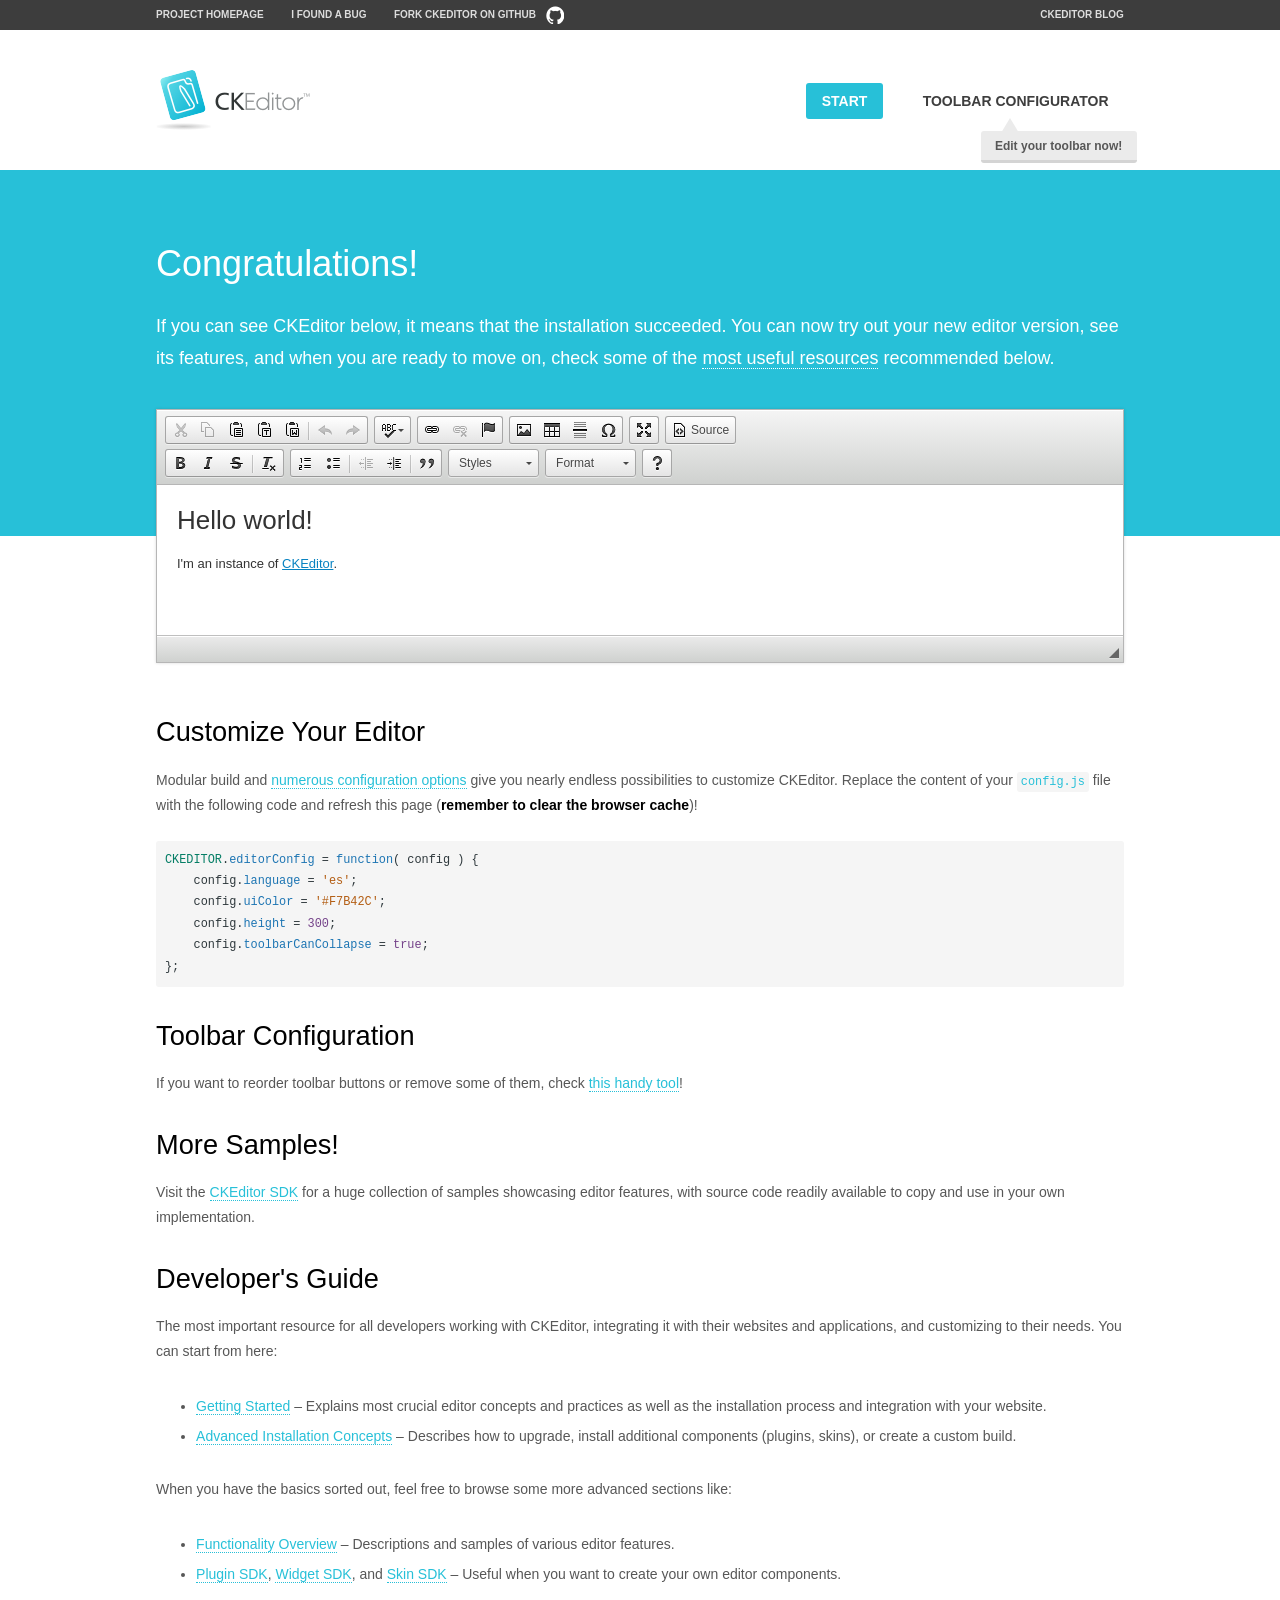
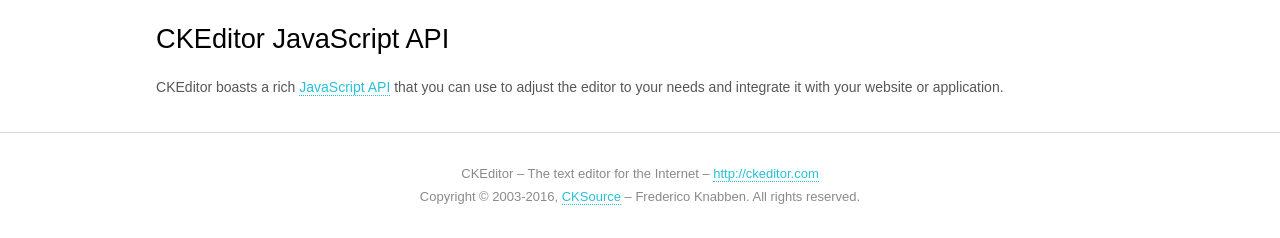
<file: BlogDemo/static/ckeditor/samples/index.html>
<!DOCTYPE html>
<!--
Copyright (c) 2003-2016, CKSource - Frederico Knabben. All rights reserved.
For licensing, see LICENSE.md or http://ckeditor.com/license
-->
<html>
<head>
	<meta charset="utf-8">
	<title>CKEditor Sample</title>
	<script src="../ckeditor.js"></script>
	<script src="js/sample.js"></script>
	<link rel="stylesheet" href="css/samples.css">
	<link rel="stylesheet" href="toolbarconfigurator/lib/codemirror/neo.css">
</head>
<body id="main">

<nav class="navigation-a">
	<div class="grid-container">
		<ul class="navigation-a-left grid-width-70">
			<li><a href="http://ckeditor.com">Project Homepage</a></li>
			<li><a href="http://dev.ckeditor.com/">I found a bug</a></li>
			<li><a href="http://github.com/ckeditor/ckeditor-dev" class="icon-pos-right icon-navigation-a-github">Fork CKEditor on GitHub</a></li>
		</ul>
		<ul class="navigation-a-right grid-width-30">
			<li><a href="http://ckeditor.com/blog-list">CKEditor Blog</a></li>
		</ul>
	</div>
</nav>

<header class="header-a">
	<div class="grid-container">
		<h1 class="header-a-logo grid-width-30">
			<a href="index.html"><img src="img/logo.png" alt="CKEditor Sample"></a>
		</h1>

		<nav class="navigation-b grid-width-70">
			<ul>
				<li><a href="index.html" class="button-a button-a-background">Start</a></li>
				<li><a href="toolbarconfigurator/index.html" class="button-a">Toolbar configurator <span class="balloon-a balloon-a-nw">Edit your toolbar now!</span></a></li>
			</ul>
		</nav>
	</div>
</header>

<main>
	<div class="adjoined-top">
		<div class="grid-container">
			<div class="content grid-width-100">
				<h1>Congratulations!</h1>
				<p>
					If you can see CKEditor below, it means that the installation succeeded.
					You can now try out your new editor version, see its features, and when you are ready to move on, check some of the <a href="#sample-customize">most useful resources</a> recommended below.
				</p>
			</div>
		</div>
	</div>
	<div class="adjoined-bottom">
		<div class="grid-container">
			<div class="grid-width-100">
				<div id="editor">
					<h1>Hello world!</h1>
					<p>I'm an instance of <a href="http://ckeditor.com">CKEditor</a>.</p>
				</div>
			</div>
		</div>
	</div>

	<div class="grid-container">
		<div class="content grid-width-100">
			<section id="sample-customize">
				<h2>Customize Your Editor</h2>
				<p>Modular build and <a href="http://docs.ckeditor.com/#!/guide/dev_configuration">numerous configuration options</a> give you nearly endless possibilities to customize CKEditor. Replace the content of your <code><a href="../config.js">config.js</a></code> file with the following code and refresh this page (<strong>remember to clear the browser cache</strong>)!</p>
		<pre class="cm-s-neo CodeMirror"><code><span style="padding-right: 0.1px;"><span class="cm-variable">CKEDITOR</span>.<span class="cm-property">editorConfig</span> <span class="cm-operator">=</span> <span class="cm-keyword">function</span>( <span class="cm-def">config</span> ) {</span>
<span style="padding-right: 0.1px;"><span class="cm-tab">	</span><span class="cm-variable-2">config</span>.<span class="cm-property">language</span> <span class="cm-operator">=</span> <span class="cm-string">'es'</span>;</span>
<span style="padding-right: 0.1px;"><span class="cm-tab">	</span><span class="cm-variable-2">config</span>.<span class="cm-property">uiColor</span> <span class="cm-operator">=</span> <span class="cm-string">'#F7B42C'</span>;</span>
<span style="padding-right: 0.1px;"><span class="cm-tab">	</span><span class="cm-variable-2">config</span>.<span class="cm-property">height</span> <span class="cm-operator">=</span> <span class="cm-number">300</span>;</span>
<span style="padding-right: 0.1px;"><span class="cm-tab">	</span><span class="cm-variable-2">config</span>.<span class="cm-property">toolbarCanCollapse</span> <span class="cm-operator">=</span> <span class="cm-atom">true</span>;</span>
<span style="padding-right: 0.1px;">};</span></code></pre>
			</section>

			<section>
				<h2>Toolbar Configuration</h2>
				<p>If you want to reorder toolbar buttons or remove some of them, check <a href="toolbarconfigurator/index.html">this handy tool</a>!</p>
			</section>

			<section>
				<h2>More Samples!</h2>
				<p>Visit the <a href="http://sdk.ckeditor.com">CKEditor SDK</a> for a huge collection of samples showcasing editor features, with source code readily available to copy and use in your own implementation.</p>
			</section>

			<section>
				<h2>Developer's Guide</h2>
				<p>The most important resource for all developers working with CKEditor, integrating it with their websites and applications, and customizing to their needs. You can start from here:</p>
				<ul>
					<li><a href="http://docs.ckeditor.com/#!/guide/dev_installation">Getting Started</a> &ndash; Explains most crucial editor concepts and practices as well as the installation process and integration with your website.</li>
					<li><a href="http://docs.ckeditor.com/#!/guide/dev_advanced_installation">Advanced Installation Concepts</a> &ndash; Describes how to upgrade, install additional components (plugins, skins), or create a custom build.</li>
				</ul>
					<p>When you have the basics sorted out, feel free to browse some more advanced sections like:</p>
				<ul>
					<li><a href="http://docs.ckeditor.com/#!/guide/dev_features">Functionality Overview</a> &ndash; Descriptions and samples of various editor features.</li>
					<li><a href="http://docs.ckeditor.com/#!/guide/plugin_sdk_intro">Plugin SDK</a>, <a href="http://docs.ckeditor.com/#!/guide/widget_sdk_intro">Widget SDK</a>, and <a href="http://docs.ckeditor.com/#!/guide/skin_sdk_intro">Skin SDK</a> &ndash; Useful when you want to create your own editor components.</li>
				</ul>
			</section>

			<section>
				<h2>CKEditor JavaScript API</h2>
				<p>CKEditor boasts a rich <a href="http://docs.ckeditor.com/#!/api">JavaScript API</a> that you can use to adjust the editor to your needs and integrate it with your website or application.</p>
			</section>
		</div>
	</div>
</main>

<footer class="footer-a grid-container">
	<div class="grid-container">
		<p class="grid-width-100">
			CKEditor &ndash; The text editor for the Internet &ndash; <a class="samples" href="http://ckeditor.com/">http://ckeditor.com</a>
		</p>
		<p class="grid-width-100" id="copy">
			Copyright &copy; 2003-2016, <a class="samples" href="http://cksource.com/">CKSource</a> &ndash; Frederico Knabben. All rights reserved.
		</p>
	</div>
</footer>
<script>
	initSample();
</script>

</body>
</html>
</file>
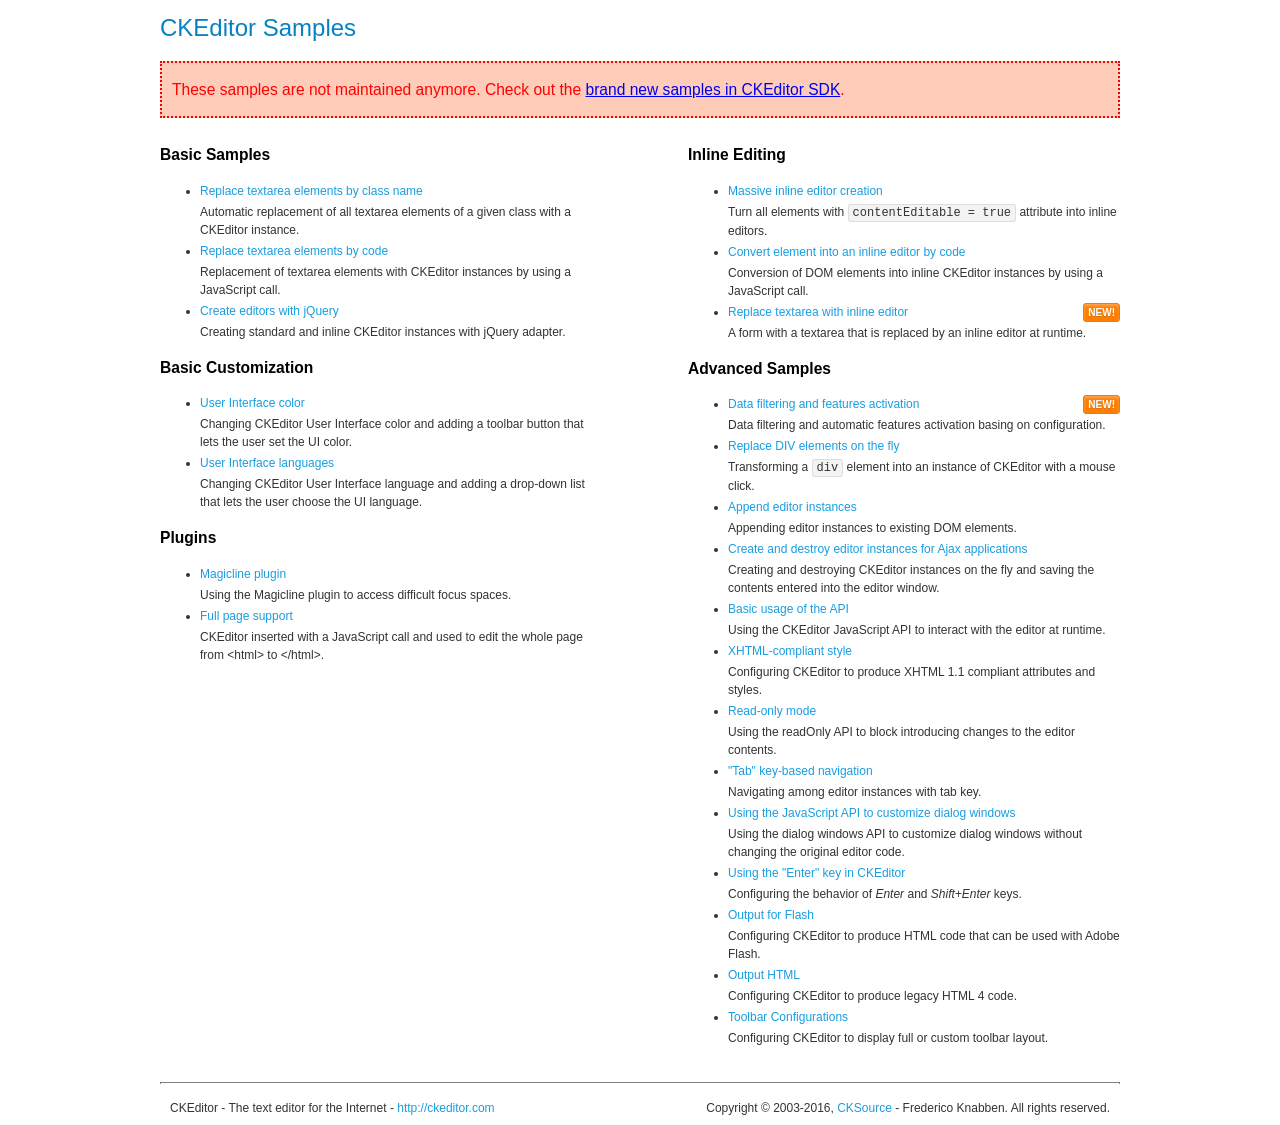
<file: BlogDemo/static/ckeditor/samples/old/index.html>
<!DOCTYPE html>
<!--
Copyright (c) 2003-2016, CKSource - Frederico Knabben. All rights reserved.
For licensing, see LICENSE.md or http://ckeditor.com/license
-->
<html>
<head>
	<meta charset="utf-8">
	<title>CKEditor Samples</title>
	<link rel="stylesheet" href="sample.css">
</head>
<body>
	<h1 class="samples">
		CKEditor Samples
	</h1>
	<div class="warning deprecated">
		These samples are not maintained anymore. Check out the <a href="http://sdk.ckeditor.com/">brand new samples in CKEditor SDK</a>.
	</div>
	<div class="twoColumns">
		<div class="twoColumnsLeft">
			<h2 class="samples">
				Basic Samples
			</h2>
			<dl class="samples">
				<dt><a class="samples" href="replacebyclass.html">Replace textarea elements by class name</a></dt>
				<dd>Automatic replacement of all textarea elements of a given class with a CKEditor instance.</dd>

				<dt><a class="samples" href="replacebycode.html">Replace textarea elements by code</a></dt>
				<dd>Replacement of textarea elements with CKEditor instances by using a JavaScript call.</dd>

				<dt><a class="samples" href="jquery.html">Create editors with jQuery</a></dt>
				<dd>Creating standard and inline CKEditor instances with jQuery adapter.</dd>
			</dl>

			<h2 class="samples">
				Basic Customization
			</h2>
			<dl class="samples">
				<dt><a class="samples" href="uicolor.html">User Interface color</a></dt>
				<dd>Changing CKEditor User Interface color and adding a toolbar button that lets the user set the UI color.</dd>

				<dt><a class="samples" href="uilanguages.html">User Interface languages</a></dt>
				<dd>Changing CKEditor User Interface language and adding a drop-down list that lets the user choose the UI language.</dd>
			</dl>


			<h2 class="samples">Plugins</h2>
<dl class="samples">
<dt><a class="samples" href="magicline/magicline.html">Magicline plugin</a></dt>
<dd>Using the Magicline plugin to access difficult focus spaces.</dd>

<dt><a class="samples" href="wysiwygarea/fullpage.html">Full page support</a></dt>
<dd>CKEditor inserted with a JavaScript call and used to edit the whole page from &lt;html&gt; to &lt;/html&gt;.</dd>
</dl>
		</div>
		<div class="twoColumnsRight">
			<h2 class="samples">
				Inline Editing
			</h2>
			<dl class="samples">
				<dt><a class="samples" href="inlineall.html">Massive inline editor creation</a></dt>
				<dd>Turn all elements with <code>contentEditable = true</code> attribute into inline editors.</dd>

				<dt><a class="samples" href="inlinebycode.html">Convert element into an inline editor by code</a></dt>
				<dd>Conversion of DOM elements into inline CKEditor instances by using a JavaScript call.</dd>

				<dt><a class="samples" href="inlinetextarea.html">Replace textarea with inline editor</a> <span class="new">New!</span></dt>
				<dd>A form with a textarea that is replaced by an inline editor at runtime.</dd>

				
			</dl>

			<h2 class="samples">
				Advanced Samples
			</h2>
			<dl class="samples">
				<dt><a class="samples" href="datafiltering.html">Data filtering and features activation</a> <span class="new">New!</span></dt>
				<dd>Data filtering and automatic features activation basing on configuration.</dd>

				<dt><a class="samples" href="divreplace.html">Replace DIV elements on the fly</a></dt>
				<dd>Transforming a <code>div</code> element into an instance of CKEditor with a mouse click.</dd>

				<dt><a class="samples" href="appendto.html">Append editor instances</a></dt>
				<dd>Appending editor instances to existing DOM elements.</dd>

				<dt><a class="samples" href="ajax.html">Create and destroy editor instances for Ajax applications</a></dt>
				<dd>Creating and destroying CKEditor instances on the fly and saving the contents entered into the editor window.</dd>

				<dt><a class="samples" href="api.html">Basic usage of the API</a></dt>
				<dd>Using the CKEditor JavaScript API to interact with the editor at runtime.</dd>

				<dt><a class="samples" href="xhtmlstyle.html">XHTML-compliant style</a></dt>
				<dd>Configuring CKEditor to produce XHTML 1.1 compliant attributes and styles.</dd>

				<dt><a class="samples" href="readonly.html">Read-only mode</a></dt>
				<dd>Using the readOnly API to block introducing changes to the editor contents.</dd>

				<dt><a class="samples" href="tabindex.html">"Tab" key-based navigation</a></dt>
				<dd>Navigating among editor instances with tab key.</dd>


				
<dt><a class="samples" href="dialog/dialog.html">Using the JavaScript API to customize dialog windows</a></dt>
<dd>Using the dialog windows API to customize dialog windows without changing the original editor code.</dd>

<dt><a class="samples" href="enterkey/enterkey.html">Using the &quot;Enter&quot; key in CKEditor</a></dt>
<dd>Configuring the behavior of <em>Enter</em> and <em>Shift+Enter</em> keys.</dd>

<dt><a class="samples" href="htmlwriter/outputforflash.html">Output for Flash</a></dt>
<dd>Configuring CKEditor to produce HTML code that can be used with Adobe Flash.</dd>

<dt><a class="samples" href="htmlwriter/outputhtml.html">Output HTML</a></dt>
<dd>Configuring CKEditor to produce legacy HTML 4 code.</dd>

<dt><a class="samples" href="toolbar/toolbar.html">Toolbar Configurations</a></dt>
<dd>Configuring CKEditor to display full or custom toolbar layout.</dd>

			</dl>
		</div>
	</div>
	<div id="footer">
		<hr>
		<p>
			CKEditor - The text editor for the Internet - <a class="samples" href="http://ckeditor.com/">http://ckeditor.com</a>
		</p>
		<p id="copy">
			Copyright &copy; 2003-2016, <a class="samples" href="http://cksource.com/">CKSource</a> - Frederico Knabben. All rights reserved.
		</p>
	</div>
</body>
</html>
</file>
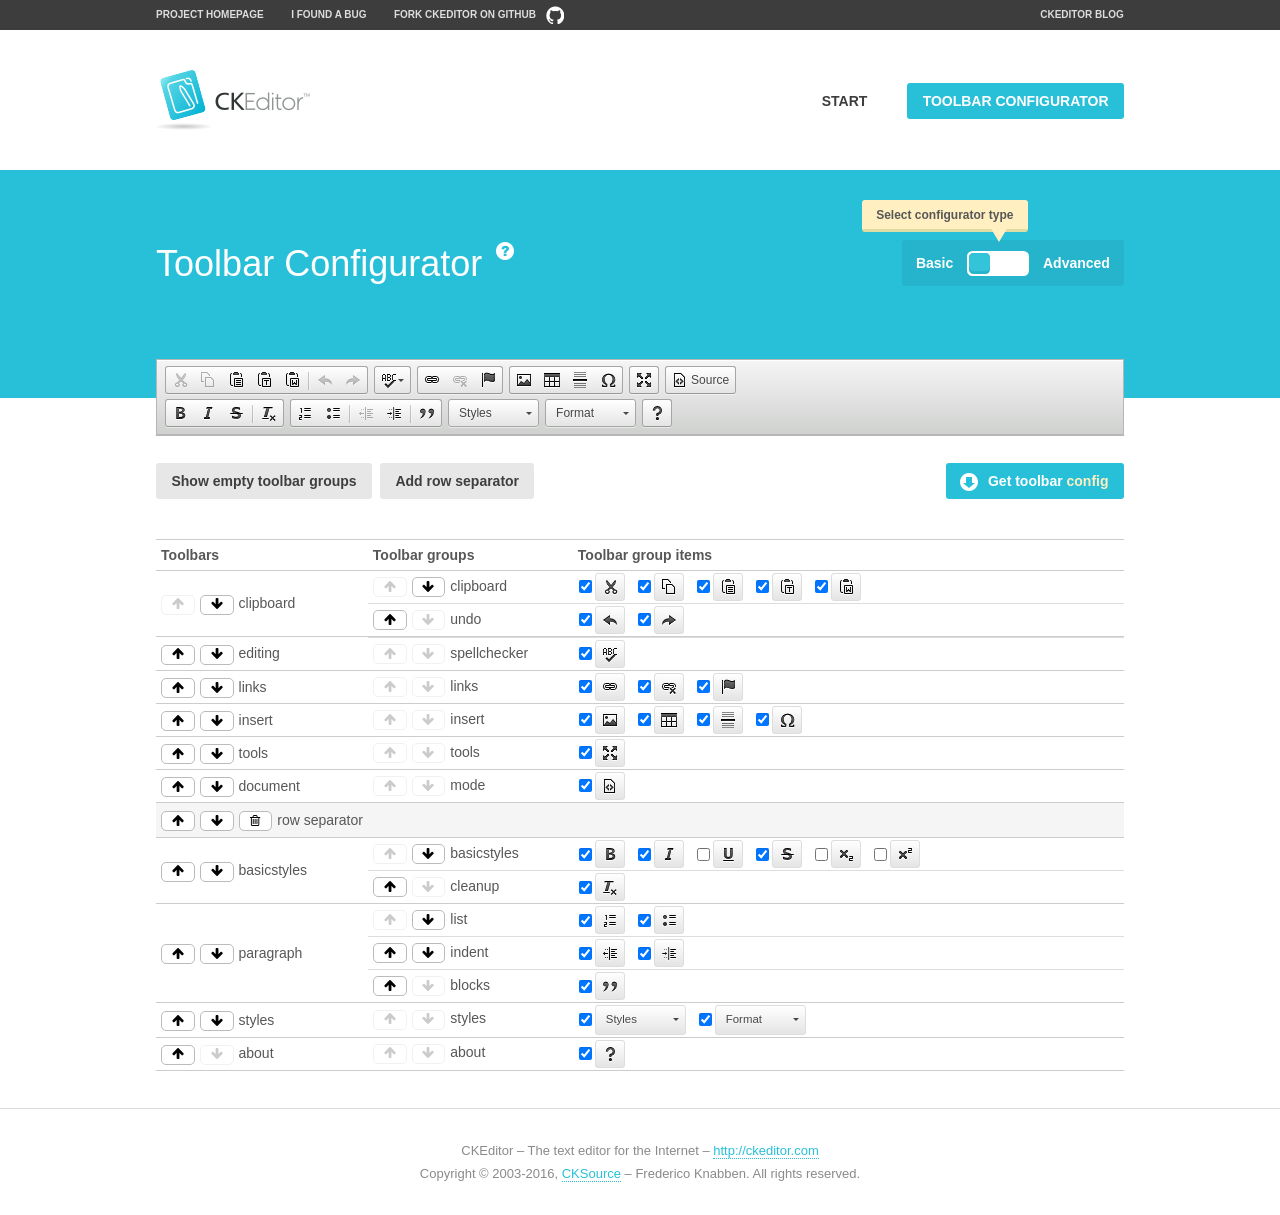
<file: BlogDemo/static/ckeditor/samples/toolbarconfigurator/index.html>
<!DOCTYPE html>
<!--
Copyright (c) 2003-2016, CKSource - Frederico Knabben. All rights reserved.
For licensing, see LICENSE.md or http://ckeditor.com/license
-->
<!--[if IE 8]><html class="ie8"><![endif]-->
<!--[if gt IE 8]><html><![endif]-->
<!--[if !IE]><!--><html><!--<![endif]-->
<head>
	<meta charset="utf-8">
	<title>Toolbar Configurator</title>
	<script src="../../ckeditor.js"></script>
	<script>
		if ( CKEDITOR.env.ie && CKEDITOR.env.version < 9 )
			CKEDITOR.tools.enableHtml5Elements( document );
	</script>
	<link rel="stylesheet" href="lib/codemirror/codemirror.css">
	<link rel="stylesheet" href="lib/codemirror/show-hint.css">
	<link rel="stylesheet" href="lib/codemirror/neo.css">
	<link rel="stylesheet" href="css/fontello.css">
	<link rel="stylesheet" href="../css/samples.css">
</head>
<body id="toolbar">

<nav class="navigation-a">
	<div class="grid-container">
		<ul class="navigation-a-left grid-width-70">
			<li><a href="http://ckeditor.com">Project Homepage</a></li>
			<li><a href="http://dev.ckeditor.com/">I found a bug</a></li>
			<li><a href="http://github.com/ckeditor/ckeditor-dev" class="icon-pos-right icon-navigation-a-github">Fork CKEditor on GitHub</a></li>
		</ul>
		<ul class="navigation-a-right grid-width-30">
			<li><a href="http://ckeditor.com/blog-list">CKEditor Blog</a></li>
		</ul>
	</div>
</nav>

<header class="header-a">
	<div class="grid-container">
		<h1 class="header-a-logo grid-width-30">
			<a href="../index.html"><img src="../img/logo.png" alt="CKEditor Logo"></a>
		</h1>
		<nav class="navigation-b grid-width-70">
			<ul>
				<li><a href="../index.html"  class="button-a">Start</a></li>
				<li><a href="index.html"  class="button-a button-a-background">Toolbar configurator</a></li>
			</ul>
		</nav>
	</div>
</header>

<main>
	<div class="adjoined-top">
		<div class="grid-container">
			<div class="content grid-width-100">
				<div class="grid-container-nested">
					<h1 class="grid-width-60">
						Toolbar Configurator
						<a href="#help-content" type="button" title="Configurator help" id="help" class="button-a button-a-background button-a-no-text icon-pos-left icon-question-mark">Help</a>
					</h1>

					<div class="grid-width-40 grid-switch-magic">
						<div class="switch">
							<span class="balloon-a balloon-a-se">Select configurator type</span>
							<input type="radio" name="radio" data-num="1" id="radio-basic" />
							<input type="radio" name="radio" data-num="2" id="radio-advanced" />
							<label data-for="1" for="radio-basic">Basic</label>
							<span class="switch-inner">
								<span class="handler"></span>
							</span>
							<label data-for="2" for="radio-advanced">Advanced</label>
						</div>
					</div>
				</div>
			</div>
		</div>
	</div>
	<div class="adjoined-bottom">
		<div class="grid-container">
			<div class="grid-width-100">
				<div class="editors-container">
					<div id="editor-basic"></div>
					<div id="editor-advanced"></div>
				</div>
			</div>
		</div>
	</div>

	<div class="grid-container configurator">
		<div class="content grid-width-100">
			<div class="configurator">
				<div>
					<div id="toolbarModifierWrapper"></div>
				</div>
			</div>
		</div>
	</div>

	<div id="help-content">
		<div class="grid-container">
			<div class="grid-width-100">
				<h2>What Am I Doing Here?</h2>

				<div class="grid-container grid-container-nested">
					<div class="basic">
						<div class="grid-width-50">
							<p>Arrange <a href="http://docs.ckeditor.com/#!/api/CKEDITOR.config-cfg-toolbarGroups">toolbar groups</a>, toggle <a href="http://docs.ckeditor.com/#!/api/CKEDITOR.config-cfg-removeButtons">button visibility</a> according to your needs and get your toolbar configuration.</p>
							<p>You can replace the content of the <a href="../../config.js"><code>config.js</code></a> file with the generated configuration. If you already set some configuration options you will need to merge both configurations.</p>
						</div>
						<div class="grid-width-50">
							<p>Read more about different ways of <a href="http://docs.ckeditor.com/#!/guide/dev_configuration">setting configuration</a> and do not forget about <strong>clearing browser cache</strong>.</p>
							<p>Arranging toolbar groups is the recommended way of configuring the toolbar, but if you need more freedom you can use the <a href="#advanced">advanced configurator</a>.</p>
						</div>
					</div>
					<div class="advanced" style="display: none;">
						<div class="grid-width-50">
							<p>With this code editor you can edit your <a href="http://docs.ckeditor.com/#!/api/CKEDITOR.config-cfg-toolbar">toolbar configuration</a> live.</p>
							<p>You can replace the content of the <a href="../../config.js"><code>config.js</code></a> file with the generated configuration. If you already set some configuration options you will need to merge both configurations.</p>
						</div>
						<div class="grid-width-50">
							<p>Read more about different ways of <a href="http://docs.ckeditor.com/#!/guide/dev_configuration">setting configuration</a> and do not forget about <strong>clearing browser cache</strong>.</p>
						</div>
					</div>
				</div>

				<p class="grid-container grid-container-nested">
					<button type="button" class="help-content-close grid-width-100 button-a button-a-background">Got it. Let's play!</button>
				</p>
			</div>
		</div>
	</div>
</main>

<footer class="footer-a grid-container">
	<p class="grid-width-100">
		CKEditor &ndash; The text editor for the Internet &ndash; <a class="samples" href="http://ckeditor.com/">http://ckeditor.com</a>
	</p>
	<p class="grid-width-100" id="copy">
		Copyright &copy; 2003-2016, <a class="samples" href="http://cksource.com/">CKSource</a> &ndash; Frederico Knabben. All rights reserved.
	</p>
</footer>

<script src="lib/codemirror/codemirror.js"></script>
<script src="lib/codemirror/javascript.js"></script>
<script src="lib/codemirror/show-hint.js"></script>

<script src="js/fulltoolbareditor.js"></script>
<script src="js/abstracttoolbarmodifier.js"></script>
<script src="js/toolbarmodifier.js"></script>
<script src="js/toolbartextmodifier.js"></script>
<script src="../js/sf.js"></script>

<script>
	( function() {
		'use strict';

		var mode = ( window.location.hash.substr( 1 ) === 'advanced' ) ? 'advanced' : 'basic',
			configuratorSection = CKEDITOR.document.findOne( 'main > .grid-container.configurator' ),
			basicInstruction = CKEDITOR.document.findOne( '#help-content .basic' ),
			advancedInstruction = CKEDITOR.document.findOne( '#help-content .advanced' ),

			// Configurator mode switcher.
			modeSwitchBasic = CKEDITOR.document.getById( 'radio-basic' ),
			modeSwitchAdvanced = CKEDITOR.document.getById( 'radio-advanced' );

		// Initial setup
		function updateSwitcher() {
			if ( mode === 'advanced' ) {
				modeSwitchAdvanced.$.checked = true;
			} else {
				modeSwitchBasic.$.checked = true;
			}
		}

		updateSwitcher();

		CKEDITOR.document.getWindow().on( 'hashchange', function( e ) {
			var hash = window.location.hash.substr( 1 );
			if ( !( hash === 'advanced' || hash === 'basic' ) ) {
				return;
			}
			mode = hash;
			onToolbarsDone( mode );
		} );

		CKEDITOR.document.getWindow().on( 'resize', function() {
			updateToolbar( ( mode === 'basic' ? toolbarModifier : toolbarTextModifier )[ 'editorInstance' ] );
		} );

		function onRefresh( modifier ) {
			modifier = modifier || this;

			if ( mode === 'basic' && modifier instanceof ToolbarConfigurator.ToolbarTextModifier ) {
				return;
			}

			// CodeMirror container becomes visible, so we need to refresh and to avoid rendering problems.
			if ( mode === 'advanced' && modifier instanceof ToolbarConfigurator.ToolbarTextModifier ) {
				modifier.codeContainer.refresh();
			}

			updateToolbar( modifier.editorInstance );
		}

		function updateToolbar( editor ) {
			var editorContainer = editor.container;

			// Not always editor is loaded.
			if ( !editorContainer ) {
				return;
			}

			var displayStyle = editorContainer.getStyle( 'display' );

			editorContainer.setStyle( 'display', 'block' );

			var newHeight = editorContainer.getSize( 'height' );

			var newMarginTop = parseInt( editorContainer.getComputedStyle( 'margin-top' ), 10 );
			newMarginTop = ( isNaN( newMarginTop ) ? 0 : Number( newMarginTop ) );

			var newMarginBottom = parseInt( editorContainer.getComputedStyle( 'margin-bottom' ), 10 );
			newMarginBottom = ( isNaN( newMarginBottom ) ? 0 : Number( newMarginBottom ) );

			var result = newHeight + newMarginTop + newMarginBottom;

			editorContainer.setStyle( 'display', displayStyle );

			editor.container.getAscendant( 'div' ).setStyle( 'height', result + 'px' );
		}

		var toolbarModifier = new ToolbarConfigurator.ToolbarModifier( 'editor-basic' );

		var done = 0;
		toolbarModifier.init( onToolbarInit );
		toolbarModifier.onRefresh = onRefresh;

		CKEDITOR.document.getById( 'toolbarModifierWrapper' ).append( toolbarModifier.mainContainer );

		var toolbarTextModifier = new ToolbarConfigurator.ToolbarTextModifier( 'editor-advanced' );
		toolbarTextModifier.init( onToolbarInit );
		toolbarTextModifier.onRefresh = onRefresh;

		function onToolbarInit() {
			if ( ++done === 2 ) {
				onToolbarsDone();

				positionSticky.watch( CKEDITOR.document.findOne( '.toolbar' ), function() {
					return mode === 'advanced';
				} );
			}
		}

		function onToolbarsDone() {
			if ( mode === 'basic' ) {
				toggleModeBasic( false );
			} else {
				toggleModeAdvanced( false );
			}

			updateSwitcher();

			setTimeout( function() {
				CKEDITOR.document.findOne( '.editors-container' ).addClass( 'active' );
				CKEDITOR.document.findOne( '#toolbarModifierWrapper' ).addClass( 'active' );
			}, 200 );
		}

		CKEDITOR.document.getById( 'toolbarModifierWrapper' ).append( toolbarTextModifier.mainContainer );

		function toogleModeSwitch( onElement, offElement, onModifier, offModifier ) {
			onElement.addClass( 'fancy-button-active' );
			offElement.removeClass( 'fancy-button-active' );

			onModifier.showUI();
			offModifier.hideUI();
		}

		function toggleModeBasic( callOnRefresh ) {
			callOnRefresh = ( callOnRefresh !== false );
			mode = 'basic';
			window.location.hash = '#basic';
			toogleModeSwitch( modeSwitchBasic, modeSwitchAdvanced, toolbarModifier, toolbarTextModifier );

			configuratorSection.removeClass( 'freed-width' );
			basicInstruction.show();
			advancedInstruction.hide();

			callOnRefresh && onRefresh( toolbarModifier );
		}

		function toggleModeAdvanced( callOnRefresh ) {
			callOnRefresh = ( callOnRefresh !== false );
			mode = 'advanced';
			window.location.hash = '#advanced';
			toogleModeSwitch( modeSwitchAdvanced, modeSwitchBasic, toolbarTextModifier, toolbarModifier );

			configuratorSection.addClass( 'freed-width' );
			advancedInstruction.show();
			basicInstruction.hide();

			callOnRefresh && onRefresh( toolbarTextModifier );
		}

		modeSwitchBasic.on( 'click', toggleModeBasic );
		modeSwitchAdvanced.on( 'click', toggleModeAdvanced );

		//
		// Position:sticky for the toolbar.
		//

		// Will make elements behave like they were styled with position:sticky.
		var positionSticky = {
			// Store object: {
			// 		element: CKEDITOR.dom.element, // Element which will float.
			// 		placeholder: CKEDITOR.dom.element, // Placeholder which is place to prevent page bounce.
			// 		isFixed: boolean // Whether element float now.
			// }
			watched: [],

			active: [],

			staticContainer: null,

			init: function() {
				var element = CKEDITOR.dom.element.createFromHtml(
					'<div class="staticContainer">' +
						'<div class="grid-container" >' +
							'<div class="grid-width-100">' +
								'<div class="inner"></div>' +
							'</div>' +
						'</div>' +
					'</div>' );

				this.staticContainer = element.findOne( '.inner' );

				CKEDITOR.document.getBody().append( element );
			},

			watch: function( element, preventFunc ) {
				this.watched.push( {
					element: element,
					placeholder: new CKEDITOR.dom.element( 'div' ),
					isFixed: false,
					preventFunc: preventFunc
				} );
			},

			checkAll: function() {
				for ( var i = 0; i < this.watched.length; i++ ) {
					this.check( this.watched[ i ] );
				}
			},

			check: function( element ) {
				var isFixed = element.isFixed;
				var shouldBeFixed = this.shouldBeFixed( element );

				// Nothing to be done.
				if ( isFixed === shouldBeFixed ) {
					return;
				}

				var placeholder = element.placeholder;

				if ( isFixed ) {
					// Unfixing.

					element.element.insertBefore( placeholder );
					placeholder.remove();

					element.element.removeStyle( 'margin' );

					this.active.splice( CKEDITOR.tools.indexOf( this.active, element ), 1 );

				} else {
					// Fixing.
					placeholder.setStyle( 'width', element.element.getSize( 'width' ) + 'px' );
					placeholder.setStyle( 'height', element.element.getSize( 'height' ) + 'px' );
					placeholder.setStyle( 'margin-bottom', element.element.getComputedStyle( 'margin-bottom' ) );
					placeholder.setStyle( 'display', element.element.getComputedStyle( 'display' ) );
					placeholder.insertAfter( element.element );

					this.staticContainer.append( element.element );

					this.active.push( element );
				}

				element.isFixed = !element.isFixed;
			},

			shouldBeFixed: function( element ) {
				if ( element.preventFunc && element.preventFunc() ) {
					return false;
				}

				// If element is already fixed we are checking it's placeholder.
				var related = ( element.isFixed ? element.placeholder : element.element ),
					clientRect = related.$.getBoundingClientRect(),
					staticHeight = this.staticContainer.getSize('height' ),
					elemHeight = element.element.getSize( 'height' );

				if ( element.isFixed ) {
					return ( clientRect.top + elemHeight < staticHeight );
				} else {
					return ( clientRect.top < staticHeight );
				}
			}
		};

		positionSticky.init();

		CKEDITOR.document.getWindow().on( 'scroll',
			new CKEDITOR.tools.eventsBuffer( 100, positionSticky.checkAll, positionSticky ).input
		);

		// Make the toolbar sticky.
		positionSticky.watch( CKEDITOR.document.findOne( '.editors-container' ) );

		// Help button and help-content.
		( function() {
			var helpButton = CKEDITOR.document.getById( 'help' ),
				helpContent = CKEDITOR.document.getById( 'help-content' );

			// Don't show help button on IE8 because it's unsupported by Pico Modal.
			if ( CKEDITOR.env.ie && CKEDITOR.env.version == 8 ) {
				helpButton.hide();
			} else {
				// Display help modal when the button is clicked.
				helpButton.on( 'click', function( evt ) {
					SF.modal( {
						// Clone modal content from DOM.
						content: helpContent.getHtml(),

						afterCreate: function( modal ) {
							// Enable modal content button to close the modal.
							new CKEDITOR.dom.element( modal.modalElem() ).findOne( '.help-content-close' ).once( 'click', modal.close );
						}
					} ).show();
				} );
			}
		} )();
	} )();
</script>
</body>
</html>
</file>
<file: BlogDemo/static/ckeditor/samples/css/samples.css>
/**
 * @license Copyright (c) 2003-2016, CKSource - Frederico Knabben. All rights reserved.
 * For licensing, see LICENSE.md or http://ckeditor.com/license
 */
@media (max-width: 900px) {
  .global-is-mobile-hidden {
    display: none !important;
  }
}
article,
aside,
details,
figcaption,
figure,
footer,
header,
hgroup,
main,
menu,
nav,
section {
  display: block;
}
body,
html {
  margin: 0;
  padding: 0;
  font: 16px / 1.8 Arial, 'Helvetica Neue', Helvetica, sans-serif;
  font-weight: 300;
  color: #575757;
}
.grid-width-10 {
  width: 10%;
}
.grid-width-20 {
  width: 20%;
}
.grid-width-30 {
  width: 30%;
}
.grid-width-40 {
  width: 40%;
}
.grid-width-50 {
  width: 50%;
}
.grid-width-60 {
  width: 60%;
}
.grid-width-70 {
  width: 70%;
}
.grid-width-80 {
  width: 80%;
}
.grid-width-90 {
  width: 90%;
}
.grid-width-100 {
  width: 100%;
}
@media (max-width: 900px) {
  .grid-width-10,
  .grid-width-20,
  .grid-width-30,
  .grid-width-40,
  .grid-width-50,
  .grid-width-60,
  .grid-width-70,
  .grid-width-80,
  .grid-width-90,
  .grid-width-100 {
    width: 100%;
  }
}
*[class*="grid-width"] {
  -webkit-box-sizing: border-box;
  -moz-box-sizing: border-box;
  box-sizing: border-box;
  padding-left: 4%;
  padding-right: 4%;
  float: left;
}
*[class*="grid-width"]:after,
.grid-container:after,
*[class*="grid-width"]:before,
.grid-container:before {
  content: '';
  display: block;
  overflow: hidden;
  visibility: hidden;
  font-size: 0;
  line-height: 0;
  width: 0;
  height: 0;
}
*[class*="grid-width"]:after,
.grid-container:after {
  clear: both;
}
.grid-container {
  -webkit-box-sizing: border-box;
  -moz-box-sizing: border-box;
  box-sizing: border-box;
  margin-left: auto;
  margin-right: auto;
}
.grid-container-nested *[class*="grid-width"]:first-child {
  padding-left: 0;
}
.grid-container-nested *[class*="grid-width"]:last-child {
  padding-right: 0;
}
@media (max-width: 900px) {
  .grid-container-nested *[class*="grid-width"]:first-child {
    padding-left: 4%;
  }
  .grid-container-nested *[class*="grid-width"]:last-child {
    padding-right: 4%;
  }
}
.header-a {
  min-height: 140px;
  overflow: hidden;
}
.header-a .header-a-logo {
  margin: 40px 0 0;
}
@media (max-width: 900px) {
  .header-a .header-a-logo {
    text-align: center;
  }
}
.header-a .header-a-logo img {
  border: transparent;
}
.navigation-a {
  height: 30px;
  background: #3d3d3d;
  position: absolute;
  left: 0;
  right: 0;
  top: 0;
  padding: 0;
  overflow: hidden;
}
@media (max-width: 900px) {
  .navigation-a {
    text-align: center;
  }
}
.navigation-a ul {
  list-style: none;
  margin: 0;
  overflow: hidden;
}
.navigation-a ul li,
.navigation-a ul li a {
  display: inline-block;
}
@media (max-width: 900px) {
  .navigation-a ul {
    width: auto;
    text-overflow: ellipsis;
    white-space: nowrap;
    display: inline-block;
    float: none;
  }
  .navigation-a ul:before,
  .navigation-a ul:after {
    display: none;
  }
}
.navigation-a ul.navigation-a-left {
  text-align: left;
}
@media (max-width: 900px) {
  .navigation-a ul.navigation-a-left {
    padding-right: 0;
  }
}
.navigation-a ul.navigation-a-right {
  text-align: right;
}
@media (max-width: 900px) {
  .navigation-a ul.navigation-a-right {
    padding-left: 23px;
  }
}
.navigation-a ul li + li {
  margin-left: 23px;
}
.navigation-a ul li a {
  font-size: 10px;
  font-size: 0.625rem;
  line-height: 18px;
  line-height: 1.13rem;
  line-height: 30px;
  float: left;
  color: #dddddd;
  font-weight: bold;
  text-decoration: none;
  text-transform: uppercase;
}
.navigation-a ul li a:hover {
  cursor: pointer;
  color: #ffffff;
}
.icon-navigation-a-github:before,
.icon-navigation-a-github:after {
  background-image: url("[data-uri]");
}
.navigation-b {
  text-align: right;
  margin: 52px 0 0;
  overflow: visible;
}
@media (max-width: 900px) {
  .navigation-b {
    text-align: center;
    margin-top: 20px;
    padding: 0;
  }
}
.navigation-b ul {
  padding: 0;
  list-style: none;
  margin: 0;
  overflow: visible;
}
.navigation-b ul li,
.navigation-b ul li a {
  display: inline-block;
}
@media (max-width: 900px) {
  .navigation-b ul {
    display: table;
    width: 100%;
    padding-bottom: 1.5em;
  }
}
@media (max-width: 900px) {
  .navigation-b ul li {
    display: table-row;
  }
}
.navigation-b ul li + li {
  margin-left: 20px;
}
@media (max-width: 900px) {
  .navigation-b ul li + li {
    margin-left: 0;
  }
}
.navigation-b ul li a {
  -webkit-box-sizing: border-box;
  -moz-box-sizing: border-box;
  box-sizing: border-box;
  text-transform: uppercase;
  text-decoration: none;
  outline: none;
}
@media (max-width: 900px) {
  .navigation-b ul li a {
    width: 100%;
    -webkit-border-radius: 0;
    -webkit-background-clip: padding-box;
    -moz-border-radius: 0;
    -moz-background-clip: padding;
    border-radius: 0;
    background-clip: padding-box;
  }
}
.footer-a {
  font-size: 13px;
  font-size: 0.8125rem;
  line-height: 23.4px;
  line-height: 1.46rem;
  padding-top: 2.25em;
  padding-bottom: 2.25em;
  overflow: hidden;
  color: #8a8a8a;
}
.footer-a a {
  color: #27c0d8;
  text-decoration: none;
  border-bottom: 1px dotted #27c0d8;
}
.footer-a a:hover {
  color: #23adc2;
}
.footer-a p {
  margin: 0;
  display: inline-block;
  text-align: center;
}
.content {
  font-size: 14px;
  font-size: 0.875rem;
  line-height: 25.2px;
  line-height: 1.57rem;
  overflow: hidden;
  padding-top: 1.5em;
  padding-bottom: 1.5em;
}
.content p {
  margin: 0.75em 0;
}
.content ul,
.content ol,
.content pre,
.content blockquote,
.content textarea:not([class^="cke"]),
.content .cke {
  margin: 1.875em 0;
}
.content code,
.content kbd {
  -webkit-border-radius: 3px;
  -webkit-background-clip: padding-box;
  -moz-border-radius: 3px;
  -moz-background-clip: padding;
  border-radius: 3px;
  background-clip: padding-box;
  padding: 3px 4px;
}
.content pre,
.content code,
.content kbd,
.content blockquote {
  background: #f5f5f5;
}
.content blockquote,
.content pre {
  background: none;
  border-left: 4px solid #27c0d8;
  padding: 1.5em 2.25em;
}
.content p a,
.content ul a,
.content ol a,
.content blockquote a,
.content h1 a,
.content h2 a,
.content h3 a,
.content h4 a,
.content h5 a {
  color: #27c0d8;
  text-decoration: none;
  border-bottom: 1px dotted #27c0d8;
}
.content p a:hover,
.content ul a:hover,
.content ol a:hover,
.content blockquote a:hover,
.content h1 a:hover,
.content h2 a:hover,
.content h3 a:hover,
.content h4 a:hover,
.content h5 a:hover {
  color: #23adc2;
}
.content h1,
.content h2,
.content h3,
.content h4,
.content h5 {
  color: #000;
  font-weight: 100;
}
.content h1 code,
.content h2 code,
.content h3 code,
.content h4 code,
.content h5 code,
.content h1 kbd,
.content h2 kbd,
.content h3 kbd,
.content h4 kbd,
.content h5 kbd {
  font-size: inherit;
}
.content h1 a.content-heading-anchor,
.content h2 a.content-heading-anchor,
.content h3 a.content-heading-anchor,
.content h4 a.content-heading-anchor,
.content h5 a.content-heading-anchor {
  font-weight: 100;
  vertical-align: middle;
  opacity: 0;
  border: 0;
}
.content h1:hover a.content-heading-anchor,
.content h2:hover a.content-heading-anchor,
.content h3:hover a.content-heading-anchor,
.content h4:hover a.content-heading-anchor,
.content h5:hover a.content-heading-anchor {
  opacity: 1;
}
.content h1:target a,
.content h2:target a,
.content h3:target a,
.content h4:target a,
.content h5:target a {
  -webkit-animation: targetLinkOpacity 0.5s linear alternate;
  -moz-animation: targetLinkOpacity 0.5s linear alternate;
  -o-animation: targetLinkOpacity 0.5s linear alternate;
  animation: targetLinkOpacity 0.5s linear alternate;
  opacity: 1;
}
.content input,
.content select,
.content textarea:not([class^="cke"]) {
  -webkit-border-radius: 3px;
  -webkit-background-clip: padding-box;
  -moz-border-radius: 3px;
  -moz-background-clip: padding;
  border-radius: 3px;
  background-clip: padding-box;
  -webkit-box-shadow: inset 0 1px 1px rgba(0, 0, 0, 0.08);
  -moz-box-shadow: inset 0 1px 1px rgba(0, 0, 0, 0.08);
  box-shadow: inset 0 1px 1px rgba(0, 0, 0, 0.08);
  font: inherit;
  color: inherit;
  border: 1px solid #d9d9d9;
  padding: .2em .5em;
}
.content input:focus,
.content select:focus,
.content textarea:not([class^="cke"]):focus {
  border-color: #66afe9;
  outline: 0;
  -webkit-box-shadow: inset 0 1px 1px rgba(0, 0, 0, 0.08), 0 0 8px #93c6ef;
  -moz-box-shadow: inset 0 1px 1px rgba(0, 0, 0, 0.08), 0 0 8px #93c6ef;
  box-shadow: inset 0 1px 1px rgba(0, 0, 0, 0.08), 0 0 8px #93c6ef;
}
.content abbr {
  border-bottom: 1px dotted #666;
  cursor: pointer;
}
.content blockquote {
  font-style: italic;
  font-family: Georgia, Times, "Times New Roman", serif;
  font-size: 16px;
  font-size: 1rem;
  line-height: 28.8px;
  line-height: 1.8rem;
}
.content em {
  font-style: italic;
}
.content h1 {
  font-size: 36px;
  font-size: 2.25rem;
  line-height: 64.8px;
  line-height: 4.05rem;
  margin: 1.125em 0 0;
}
.content h2 {
  font-size: 27.2px;
  font-size: 1.7rem;
  line-height: 48.96px;
  line-height: 3.06rem;
  margin: 0.9em 0 0;
}
.content h3 {
  font-size: 24px;
  font-size: 1.5rem;
  line-height: 43.2px;
  line-height: 2.7rem;
  font-weight: 500;
  margin: 0.75em 0 0;
}
.content h4 {
  font-size: 19.2px;
  font-size: 1.2rem;
  line-height: 34.56px;
  line-height: 2.16rem;
  font-weight: 500;
  margin: 0.75em 0 0;
}
.content h5 {
  font-size: 17.6px;
  font-size: 1.1rem;
  line-height: 31.68px;
  line-height: 1.98rem;
  font-weight: 500;
  margin: 0.75em 0 0;
}
.content hr {
  border: 0;
  border-top: 4px solid #d9d9d9;
  margin: 1.5em 0;
}
.content input[type="text"] {
  height: 1.8em;
  line-height: 1.8em;
}
.content input[type="button"] {
  -webkit-appearance: button;
  -moz-appearance: button;
  appearance: button;
}
.content kbd {
  font-size: 12px;
  font-size: 0.75rem;
  line-height: 21.6px;
  line-height: 1.35rem;
  font-family: Arial, 'Helvetica Neue', Helvetica, sans-serif;
  padding: 2px 6px;
  -webkit-box-shadow: 0 0 4px #ffffff inset, 0 2px 0 #d9d9d9;
  -moz-box-shadow: 0 0 4px #ffffff inset, 0 2px 0 #d9d9d9;
  box-shadow: 0 0 4px #ffffff inset, 0 2px 0 #d9d9d9;
}
.content p img {
  vertical-align: middle;
}
.content p pre {
  padding: 1.5em;
}
.content pre {
  padding: 0;
  border: 0;
  tab-size: 4;
  -o-tab-size: 4;
  -moz-tab-size: 4;
}
.content pre,
.content code {
  font-size: 11.89px;
  font-size: 0.743rem;
  line-height: 21.4px;
  line-height: 1.34rem;
  font-family: Consolas, Menlo, Monaco, Lucida Console, Liberation Mono, DejaVu Sans Mono, Bitstream Vera Sans Mono, Courier New, monospace, serif;
}
.content pre a,
.content code a {
  border: 0;
}
.content pre code {
  padding: 0.75em;
  display: block;
}
.content strong {
  color: #000;
}
.content ul ul,
.content ol ul,
.content ul ol,
.content ol ol {
  margin: 0.75em 0;
}
.content ul li,
.content ol li {
  font-size: 14px;
  font-size: 0.875rem;
  line-height: 30.24px;
  line-height: 1.89rem;
}
.content textarea:not([class^="cke"]) {
  width: 100%;
}
.content div.todo {
  border: 2px dotted #444;
  padding: 10px;
  margin: 60px 0 10px 0;
  /* Remove me some day */
}
.content div.todo:before {
  content: "TODO";
  font-weight: bold;
}
body a.button-a,
body button.button-a,
body input.button-a {
  -webkit-border-radius: 3px;
  -webkit-background-clip: padding-box;
  -moz-border-radius: 3px;
  -moz-background-clip: padding;
  border-radius: 3px;
  background-clip: padding-box;
  font-size: 14px;
  font-size: 0.875rem;
  line-height: 25.2px;
  line-height: 1.57rem;
  height: 36px;
  line-height: 36px;
  padding: 0 1.1em;
  font-weight: 700;
  color: #3e3e3e;
  white-space: nowrap;
  text-decoration: none;
  display: inline-block;
  cursor: pointer;
  border: 0;
  vertical-align: middle;
  margin: 1px 0;
  background: transparent;
}
body a.button-a.icon-pos-left,
body button.button-a.icon-pos-left,
body input.button-a.icon-pos-left {
  padding-left: .8em;
}
body a.button-a.icon-pos-right,
body button.button-a.icon-pos-right,
body input.button-a.icon-pos-right {
  padding-right: .8em;
}
body a.button-a.button-a-no-text,
body button.button-a.button-a-no-text,
body input.button-a.button-a-no-text {
  -webkit-border-radius: 100px;
  -webkit-background-clip: padding-box;
  -moz-border-radius: 100px;
  -moz-background-clip: padding;
  border-radius: 100px;
  background-clip: padding-box;
  width: 36px;
  padding: 0;
  text-indent: -999px;
  overflow: hidden;
  position: relative;
  text-align: center;
}
body a.button-a.button-a-no-text:before,
body button.button-a.button-a-no-text:before,
body input.button-a.button-a-no-text:before {
  position: absolute;
  left: 50%;
  top: 50%;
  margin: -9px 0 0 -9px;
}
@media (max-width: 900px) {
  body a.button-a.button-a-mobile-collapsed,
  body button.button-a.button-a-mobile-collapsed,
  body input.button-a.button-a-mobile-collapsed {
    -webkit-border-radius: 100px;
    -webkit-background-clip: padding-box;
    -moz-border-radius: 100px;
    -moz-background-clip: padding;
    border-radius: 100px;
    background-clip: padding-box;
    width: 36px;
    padding: 0;
    text-indent: -999px;
    overflow: hidden;
    position: relative;
    text-align: center;
  }
  body a.button-a.button-a-mobile-collapsed:before,
  body button.button-a.button-a-mobile-collapsed:before,
  body input.button-a.button-a-mobile-collapsed:before {
    position: absolute;
    left: 50%;
    top: 50%;
    margin: -9px 0 0 -9px;
  }
  body a.button-a.button-a-mobile-collapsed:before,
  body button.button-a.button-a-mobile-collapsed:before,
  body input.button-a.button-a-mobile-collapsed:before {
    position: absolute;
    left: 50%;
    top: 50%;
    margin: -9px 0 0 -9px;
  }
}
body a.button-a:active,
body button.button-a:active,
body input.button-a:active,
body a.button-a:hover,
body button.button-a:hover,
body input.button-a:hover {
  color: #fff;
  background: #23adc2;
}
body a.button-a:focus,
body button.button-a:focus,
body input.button-a:focus {
  border-color: #66afe9;
  outline: 0;
  -webkit-box-shadow: inset 0 1px 1px rgba(0, 0, 0, 0.075), 0 0 8px #93c6ef;
  -moz-box-shadow: inset 0 1px 1px rgba(0, 0, 0, 0.075), 0 0 8px #93c6ef;
  box-shadow: inset 0 1px 1px rgba(0, 0, 0, 0.075), 0 0 8px #93c6ef;
}
body a.button-a-soft,
body button.button-a-soft,
body input.button-a-soft {
  background: #e7e7e7;
}
body a.button-a-soft:active,
body button.button-a-soft:active,
body input.button-a-soft:active,
body a.button-a-soft:hover,
body button.button-a-soft:hover,
body input.button-a-soft:hover {
  color: #3e3e3e;
  background: #cecece;
}
body a.button-a-background,
body button.button-a-background,
body input.button-a-background,
body a.navigation-b ul li a:hover,
body button.navigation-b ul li a:hover,
body input.navigation-b ul li a:hover {
  color: #fff;
  background: #27c0d8;
}
body a.button-a-background:active,
body button.button-a-background:active,
body input.button-a-background:active,
body a.button-a-background:hover,
body button.button-a-background:hover,
body input.button-a-background:hover,
body a.navigation-b ul li a:hover:active,
body button.navigation-b ul li a:hover:active,
body input.navigation-b ul li a:hover:active,
body a.navigation-b ul li a:hover:hover,
body button.navigation-b ul li a:hover:hover,
body input.navigation-b ul li a:hover:hover {
  color: #fff;
  background: #23adc2;
}
.balloon-a {
  font-size: 12px;
  font-size: 0.75rem;
  line-height: 21.6px;
  line-height: 1.35rem;
  -webkit-border-radius: 3px;
  -webkit-background-clip: padding-box;
  -moz-border-radius: 3px;
  -moz-background-clip: padding;
  border-radius: 3px;
  background-clip: padding-box;
  border-bottom: 3px solid #d4d4d4;
  background: #ebebeb;
  display: inline-block;
  white-space: nowrap;
  padding: .4em 1.2em .2em;
  font-weight: 700;
  position: relative;
  z-index: 1000;
  text-transform: none;
  color: #575757;
}
.balloon-a:hover {
  color: #575757;
}
.balloon-a:before {
  content: '';
  width: 0;
  height: 0;
  border-style: solid;
  position: absolute;
}
.balloon-a-ne:before,
.balloon-a-nw:before {
  top: -13px;
  border-width: 0 9px 15.6px 9px;
  border-color: transparent transparent #ebebeb transparent;
}
.balloon-a-se:before,
.balloon-a-sw:before {
  bottom: -13px;
  border-width: 15.6px 9px 0 9px;
  border-color: #ebebeb transparent transparent transparent;
}
.balloon-a-nw:before,
.balloon-a-sw:before {
  left: 20px;
}
.balloon-a-ne:before,
.balloon-a-se:before {
  right: 20px;
}
.icon-pos-left:before,
.icon-pos-right:after {
  content: '';
  display: inline-block;
  width: 18px;
  height: 18px;
  vertical-align: middle;
  background-repeat: no-repeat;
}
.icon-pos-left:before {
  margin-right: 10px;
}
.icon-pos-right:after {
  margin-left: 10px;
}
.icon-download:before,
.icon-download:after {
  background-image: url("[data-uri]");
}
.icon-question-mark:before,
.icon-question-mark:after {
  background-image: url("[data-uri]");
}
.icon-close:before,
.icon-close:after {
  background-image: url("[data-uri]");
}
.ie8 .switch > * {
  vertical-align: middle;
}
.ie8 .switch input[type="radio"] {
  margin: 0 0.25em;
  display: inline-block;
}
.ie8 .switch label {
  margin-left: 0 !important;
  margin-right: 0 !important;
}
.ie8 .switch label[data-for="1"] {
  float: left;
}
.ie8 .switch label[data-for="2"] {
  float: right;
}
.ie8 .switch .switch-inner {
  display: none;
}
.switch {
  font-size: 14px;
  font-size: 0.875rem;
  line-height: 25.2px;
  line-height: 1.57rem;
  font-weight: bold;
  background-color: #27c0d8;
  overflow: hidden;
  display: inline-block;
  padding: 0.75em 0.25em;
  color: #fff;
  -webkit-border-radius: 3px;
  -webkit-background-clip: padding-box;
  -moz-border-radius: 3px;
  -moz-background-clip: padding;
  border-radius: 3px;
  background-clip: padding-box;
  position: relative;
}
.switch input[type="radio"] {
  display: none;
}
.switch label {
  position: relative;
  z-index: 2;
  float: left;
  cursor: pointer;
  padding: 0 0.75em;
}
.switch label:hover {
  text-decoration: underline;
}
.switch .switch-inner {
  float: left;
  background-color: #FFF;
  height: 1.5em;
  width: 4.125em;
  padding: 2px;
  margin: 0 0.25em;
  -webkit-border-radius: 5.5px;
  -webkit-background-clip: padding-box;
  -moz-border-radius: 5.5px;
  -moz-background-clip: padding;
  border-radius: 5.5px;
  background-clip: padding-box;
}
.switch .switch-inner .handler {
  overflow: hidden;
  position: relative;
  display: block;
  height: 1.5em;
  width: 1.5em;
  background: #25b4cb;
  -webkit-border-radius: 4.5px;
  -webkit-background-clip: padding-box;
  -moz-border-radius: 4.5px;
  -moz-background-clip: padding;
  border-radius: 4.5px;
  background-clip: padding-box;
}
.switch .switch-inner .handler:before {
  content: '';
  display: block;
  position: absolute;
  top: 0;
  right: 0;
  bottom: 3px;
  left: 0;
  background-color: #34c4da;
  -webkit-border-bottom-left-radius: 4.5px;
  -moz-border-radius-bottomleft: 4.5px;
  border-bottom-left-radius: 4.5px;
  -webkit-border-bottom-right-radius: 4.5px;
  -webkit-background-clip: padding-box;
  -moz-border-radius-bottomright: 4.5px;
  -moz-background-clip: padding;
  border-bottom-right-radius: 4.5px;
  background-clip: padding-box;
}
.switch:hover .switch-inner .handler:before {
  background: #45c9dd;
}
.switch input[data-num="2"]:checked ~ .switch-inner > .handler {
  margin-left: auto;
}
.switch input[data-num="2"]:checked ~ label[data-for="1"] {
  padding-right: 5.125em;
  margin-right: -4.375em;
}
.switch input[data-num="1"]:checked ~ label[data-for="2"] {
  padding-left: 5.125em;
  margin-left: -4.375em;
}
.toggler {
  -webkit-user-select: none;
  -moz-user-select: none;
  -ms-user-select: none;
  user-select: none;
}
.toggler label {
  cursor: pointer;
}
.toggler [data-collapse] {
  display: inherit;
}
.toggler [data-expand] {
  display: none;
}
.toggler.collapsed [data-collapse] {
  display: none;
}
.toggler.collapsed [data-expand] {
  display: inherit;
}
.toggler-container {
  overflow: hidden;
}
.toggler-container.collapsed {
  height: 0;
}
.icon-toggler-expanded:before,
.icon-toggler-collapsed:before,
.icon-toggler-expanded:after,
.icon-toggler-collapsed:after {
  background-image: url("[data-uri]");
}
.icon-toggler-expanded.icon-light:before,
.icon-toggler-collapsed.icon-light:before,
.icon-toggler-expanded.icon-light:after,
.icon-toggler-collapsed.icon-light:after {
  background-image: url("[data-uri]");
}
.icon-toggler-expanded:before,
.icon-toggler-expanded:after {
  background-position: top left;
}
.icon-toggler-collapsed:before,
.icon-toggler-collapsed:after {
  background-position: bottom left;
}
.modal {
  padding: 20px;
  border-radius: 3px;
  background-color: white;
  max-width: 700px;
  -webkit-box-sizing: border-box;
  -moz-box-sizing: border-box;
  box-sizing: border-box;
  width: 80% !important;
  top: 50% !important;
  -webkit-transform: translate(-50%, -50%) !important;
  -moz-transform: translate(-50%, -50%) !important;
  -o-transform: translate(-50%, -50%) !important;
  -ms-transform: translate(-50%, -50%) !important;
  transform: translate(-50%, -50%) !important;
}
.modal-close {
  -webkit-border-radius: 100px;
  -webkit-background-clip: padding-box;
  -moz-border-radius: 100px;
  -moz-background-clip: padding;
  border-radius: 100px;
  background-clip: padding-box;
  cursor: pointer;
  height: 18px;
  width: 18px;
  position: absolute;
  top: 10px;
  right: 10px;
  font-size: 17px;
  text-align: center;
  line-height: 19px;
  background: #cccccc;
}
main .grid-container,
header .grid-container,
.navigation-a > div,
footer > div {
  max-width: 968px;
}
.header-a {
  margin-top: 30px;
}
.footer-a {
  border-top: 1px solid #d9d9d9;
}
.adjoined-top {
  background-color: #27c0d8;
  color: #fff;
}
.adjoined-top .content h1,
.adjoined-top .content h2,
.adjoined-top .content h3,
.adjoined-top .content h4,
.adjoined-top .content h5 {
  color: #fff;
}
.adjoined-top .content p {
  font-size: 18px;
  font-size: 1.125rem;
  line-height: 32.4px;
  line-height: 2.02rem;
  font-weight: 100;
}
.adjoined-top .content p a {
  text-decoration: none;
  border-bottom: 1px dotted #fff;
  color: inherit;
}
.adjoined-top .content p a:hover {
  color: #e6e6e6;
}
.adjoined-top .content button {
  color: #fff;
}
.adjoined-top .content strong {
  color: #fff;
}
.adjoined-top .content code {
  font-size: inherit;
  color: #27c0d8;
}
.adjoined-bottom {
  position: relative;
}
.adjoined-bottom:before {
  z-index: -1;
  content: '';
  background: #27c0d8;
  position: absolute;
  top: 0;
  left: 0;
  right: 0;
  height: 50%;
}
main .grid-container,
header .grid-container,
.navigation-a > div,
footer > div {
  max-width: 1052px;
}
main .grid-container.freed-width {
  max-width: none;
}
.switch {
  background: #25b4cb;
  float: right;
  overflow: visible;
}
.switch .balloon-a {
  position: absolute;
  top: -40px;
  right: 50%;
  margin-right: -15px;
  background: #FFEFC1;
  border-bottom-color: #DCDCA4;
}
.switch .balloon-a:before {
  border-color: #FFEFC1 transparent transparent transparent;
}
#toolbar .editors-container {
  overflow: hidden;
  height: 0;
  transition: height 200ms;
}
#toolbar .editors-container.active {
  height: auto;
}
#main #editor {
  background: #FFF;
  padding: 2% 4%;
  border: dashed 5px #27c0d8;
}
div.cke a.cke_button,
div.cke .cke_combo_button {
  border-bottom: none;
}
div.cke a.cke_button.cke_combo_button,
div.cke .cke_combo_button.cke_combo_button {
  border-bottom: 1px solid #a6a6a6;
}
#main .adjoined-top:before {
  height: 335px;
}
#toolbar .adjoined-top:before {
  height: 219px;
}
#toolbar .adjoined-top .grid-container-nested {
  height: 147px;
}
.content .grid-switch-magic {
  margin: 3.5em 0 0;
}
#info-box {
  padding-bottom: 0;
}
#info-box > div {
  width: 100%;
  text-align: right;
}
#info-box > div .toggler {
  padding-right: 0;
}
#info-box > div .toggler:hover {
  background: transparent;
  color: #000;
}
#info-box > div .toggler:hover > label {
  text-decoration: underline;
}
#info-box > div h2 {
  float: left;
  margin-top: 0;
}
#info-box > div#instructions-container {
  text-align: left;
}
#toolbarModifierWrapper {
  overflow: hidden;
  height: 0;
  opacity: 0;
  transition: height 200ms;
}
#toolbarModifierWrapper.active {
  height: auto;
  opacity: 1;
}
header {
  overflow: visible;
}
header div.grid-container {
  overflow: visible;
}
header .navigation-b {
  overflow: visible;
}
header .navigation-b ul {
  overflow: visible;
}
header .navigation-b a {
  position: relative;
}
header .balloon-a {
  position: absolute;
  top: 48px;
  left: 50%;
  margin-left: -35px;
}
@media (max-width: 1140px) {
  header .balloon-a {
    left: auto;
    margin-left: auto;
    right: 50%;
    margin-right: -35px;
  }
  header .balloon-a:before {
    left: auto;
    right: 22px;
  }
}
@media (max-width: 900px) {
  header .balloon-a {
    display: none;
  }
}
#toolbar .cke_toolbar {
  pointer-events: none;
  -webkit-user-select: none;
  -moz-user-select: none;
  -ms-user-select: none;
  user-select: none;
  cursor: default;
}
.some-toolbar-active .cke_toolbar {
  zoom: 1;
  filter: alpha(opacity=50);
  -webkit-opacity: 0.5;
  -moz-opacity: 0.5;
  opacity: 0.5;
}
.cke_toolbar.active {
  position: relative;
  zoom: 1;
  filter: alpha(opacity=100);
  -webkit-opacity: 1;
  -moz-opacity: 1;
  opacity: 1;
}
.cke_toolbar.active:after {
  content: '';
  display: block;
  position: absolute;
  top: 0;
  right: 6px;
  bottom: 5px;
  left: 0;
  -webkit-border-radius: 5px;
  -webkit-background-clip: padding-box;
  -moz-border-radius: 5px;
  -moz-background-clip: padding;
  border-radius: 5px;
  background-clip: padding-box;
  -webkit-box-shadow: 0px 0px 15px 3px #fff4b0;
  -moz-box-shadow: 0px 0px 15px 3px #fff4b0;
  box-shadow: 0px 0px 15px 3px #fff4b0;
}
.cke_toolbar.active .cke_toolgroup {
  -webkit-box-shadow: none;
  -moz-box-shadow: none;
  box-shadow: none;
  border-color: #e3c300;
}
.cke_toolbar.active .cke_combo,
.cke_toolbar.active .cke_toolgroup {
  position: relative;
  z-index: 2;
}
.cke_toolbar.active .cke_combo_button {
  -webkit-box-shadow: none;
  -moz-box-shadow: none;
  box-shadow: none;
}
.unselectable {
  -webkit-user-select: none;
  -moz-user-select: none;
  -ms-user-select: none;
  user-select: none;
}
.toolbar {
  padding: 5px 0;
  margin-bottom: 2.4em;
  overflow: hidden;
  background: #fff;
}
.toolbar button.button-a.cke_button {
  cursor: pointer;
  display: inline-block;
  padding: 4px 6px;
  outline: 0;
  border: 1px solid #a6a6a6;
}
.toolbar button.button-a.hidden {
  display: none;
}
.toolbar button.button-a.left {
  float: left;
  margin-right: 8px;
}
.toolbar button.button-a.right {
  float: right;
  margin-left: 8px;
}
.toolbar button.button-a .highlight {
  color: #ffefc1;
}
.configContainer.hidden,
.toolbarModifier.hidden,
.toolbarModifier-hints.hidden {
  display: none;
}
.toolbarModifier :focus,
.toolbar button:focus,
.configContainer textarea.configCode:focus {
  outline: none;
}
div.toolbarModifier {
  padding: 0;
  overflow: hidden;
  width: 100%;
  position: relative;
  display: table;
  border-collapse: collapse;
}
div.toolbarModifier ::-moz-focus-inner {
  border: 0;
}
div.toolbarModifier .empty {
  display: none;
}
div.toolbarModifier.empty-visible .empty {
  display: table-row;
  zoom: 1;
  filter: alpha(opacity=60);
  -webkit-opacity: 0.6;
  -moz-opacity: 0.6;
  opacity: 0.6;
}
div.toolbarModifier .empty > p {
  line-height: 31px;
}
div.toolbarModifier > ul {
  padding: 0;
  margin: 0;
  border-top: 1px solid #cccccc;
  width: 100%;
}
div.toolbarModifier > ul[data-type="table-header"] {
  display: table-header-group;
}
div.toolbarModifier > ul[data-type="table-body"] {
  display: table-row-group;
}
div.toolbarModifier > ul p {
  padding: 0;
  margin: 0;
}
div.toolbarModifier > ul > li {
  display: table-row;
}
div.toolbarModifier > ul > li[data-type="header"] {
  font-weight: bold;
  user-select: none;
  cursor: default;
}
div.toolbarModifier > ul > li[data-type="group"],
div.toolbarModifier > ul > li[data-type="separator"] {
  border-bottom: 1px solid #cccccc;
}
div.toolbarModifier > ul > li[data-type="subgroup"] {
  border-top: 1px solid #eee;
}
div.toolbarModifier > ul > li[data-type="subgroup"]:first-child {
  border-top: none;
}
div.toolbarModifier > ul > li[data-type="group"].active,
div.toolbarModifier > ul > li[data-type="group"]:hover,
div.toolbarModifier > ul > li[data-type="separator"].active,
div.toolbarModifier > ul > li[data-type="separator"]:hover {
  overflow: hidden;
  z-index: 2;
}
div.toolbarModifier > ul > li[data-type="group"].active,
div.toolbarModifier > ul > li[data-type="separator"].active,
div.toolbarModifier > ul > li[data-type="group"].active:hover,
div.toolbarModifier > ul > li[data-type="separator"].active:hover {
  background: #f0fafb;
}
div.toolbarModifier > ul > li[data-type="group"]:hover,
div.toolbarModifier > ul > li[data-type="separator"]:hover {
  background: #fffbe3;
}
div.toolbarModifier > ul > li[data-type="separator"] {
  background: #f5f5f5;
}
div.toolbarModifier > ul > li[data-type="separator"]:after {
  content: '';
  width: 100%;
}
div.toolbarModifier > ul > li[data-type="separator"] > p {
  padding: 2px 5px;
}
div.toolbarModifier > ul > li > p,
div.toolbarModifier > ul > li > ul {
  display: table-cell;
  vertical-align: middle;
}
div.toolbarModifier > ul > li p {
  padding-left: 5px;
  min-width: 200px;
}
div.toolbarModifier > ul > li p span {
  white-space: nowrap;
  cursor: default;
}
div.toolbarModifier > ul > li p span button {
  font-size: 12.666px;
  margin-right: 5px;
  cursor: pointer;
  background: #fff;
  -webkit-border-radius: 5px;
  -webkit-background-clip: padding-box;
  -moz-border-radius: 5px;
  -moz-background-clip: padding;
  border-radius: 5px;
  background-clip: padding-box;
  border: 1px solid #bbb;
  padding: 0 7px;
  line-height: 12px;
  height: 20px;
}
div.toolbarModifier > ul > li p span button:not(.disabled):hover,
div.toolbarModifier > ul > li p span button:not(.disabled):focus {
  color: #fff;
  background-color: #454545;
  border-color: transparent;
}
div.toolbarModifier > ul > li p span button.move.disabled {
  cursor: default;
  zoom: 1;
  filter: alpha(opacity=20);
  -webkit-opacity: 0.2;
  -moz-opacity: 0.2;
  opacity: 0.2;
}
div.toolbarModifier > ul > li ul {
  border-collapse: collapse;
  padding: 0;
  width: 100%;
}
div.toolbarModifier > ul > li ul li {
  display: table-row;
  list-style-type: none;
  line-height: 1;
}
div.toolbarModifier > ul > li ul li[data-type="subgroup"] {
  border-top: 1px solid #dddddd;
}
div.toolbarModifier > ul > li ul li[data-type="subgroup"]:first-child {
  border-top: 0;
}
div.toolbarModifier > ul > li ul li[data-type="subgroup"] [data-type="button"] {
  -webkit-border-radius: 3px;
  -webkit-background-clip: padding-box;
  -moz-border-radius: 3px;
  -moz-background-clip: padding;
  border-radius: 3px;
  background-clip: padding-box;
  padding: 0 2px;
}
div.toolbarModifier > ul > li ul li[data-type="subgroup"] [data-type="button"]:focus {
  background: rgba(0, 0, 0, 0.04);
}
div.toolbarModifier > ul > li ul li[data-type="subgroup"] [data-type="button"] input {
  vertical-align: middle;
}
div.toolbarModifier > ul > li ul li > p,
div.toolbarModifier > ul > li ul li > ul {
  display: table-cell;
  vertical-align: middle;
}
div.toolbarModifier > ul > li ul li ul {
  padding: 0;
}
div.toolbarModifier > ul > li ul li ul li {
  padding: 0;
  display: inline-block;
  cursor: pointer;
  margin: 2px 5px 2px 0;
}
div.toolbarModifier > ul > li ul li ul li .cke_combo_text {
  cursor: pointer;
  white-space: nowrap;
}
div.toolbarModifier > ul > li ul li ul li .cke_toolgroup,
div.toolbarModifier > ul > li ul li ul li .cke_combo_button {
  cursor: pointer;
  margin: 0;
  vertical-align: middle;
  border: 1px solid #ddd;
  font-size: 11.41px;
  font-size: 0.713rem;
  line-height: 20.54px;
  line-height: 1.28rem;
}
div.toolbarModifier > .codemirror-wrapper {
  overflow-y: auto;
}
div.toolbarModifier-hints {
  float: right;
  width: 350px;
  min-width: 150px;
  overflow-y: auto;
  margin-left: 1.5em;
}
div.toolbarModifier-hints h3 {
  font-size: 18.08px;
  font-size: 1.13rem;
  line-height: 32.54px;
  line-height: 2.03rem;
  padding: 0.36em 1.5em;
  background: #f5f5f5;
  border-bottom: 1px solid #dddddd;
  margin-top: 0;
  margin-bottom: 1.2em;
}
div.toolbarModifier-hints dl {
  margin-bottom: 1.2em;
  overflow: hidden;
}
div.toolbarModifier-hints dl .list-header {
  font-weight: bold;
  border: 0;
  padding-bottom: 0.6em;
}
div.toolbarModifier-hints dl > p {
  text-align: center;
}
div.toolbarModifier-hints dl dt {
  float: left;
  width: 9em;
  clear: both;
  text-align: right;
  border-top: 1px solid #dddddd;
  padding-left: 1.5em;
  padding-right: .1em;
  -webkit-box-sizing: border-box;
  -moz-box-sizing: border-box;
  box-sizing: border-box;
}
div.toolbarModifier-hints dl dt code {
  background: none;
  border: none;
  vertical-align: middle;
}
div.toolbarModifier-hints dl dd {
  margin-left: 10em;
  clear: right;
  padding-right: 1.5em;
}
div.toolbarModifier-hints dl dd code {
  line-height: 2.2em;
}
div.toolbarModifier-hints dl dd:after {
  content: '\00a0';
  display: block;
  clear: left;
  float: right;
  height: 0;
  width: 0;
}
.toolbarModifier-hints,
.configContainer textarea.configCode,
.CodeMirror {
  -webkit-border-radius: 3px;
  -webkit-background-clip: padding-box;
  -moz-border-radius: 3px;
  -moz-background-clip: padding;
  border-radius: 3px;
  background-clip: padding-box;
  border: 1px solid #ccc;
  font-size: 13.01px;
  font-size: 0.813rem;
  line-height: 23.42px;
  line-height: 1.46rem;
}
.configContainer textarea.configCode,
.CodeMirror pre,
.CodeMirror-linenumber {
  font-size: 13.01px;
  font-size: 0.813rem;
  line-height: 23.42px;
  line-height: 1.46rem;
  font-family: Consolas, Menlo, Monaco, Lucida Console, Liberation Mono, DejaVu Sans Mono, Bitstream Vera Sans Mono, Courier New, monospace, serif;
}
.CodeMirror pre {
  border: none;
  padding: 0;
  margin: 0;
}
.configContainer textarea.configCode {
  -webkit-box-sizing: border-box;
  -moz-box-sizing: border-box;
  box-sizing: border-box;
  color: #575757;
  padding: 10px;
  width: 100%;
  min-height: 500px;
  margin: 0;
  resize: none;
  outline: none;
  -moz-tab-size: 4;
  tab-size: 4;
  white-space: pre;
  word-wrap: normal;
  overflow: auto;
}
.CodeMirror-hints.toolbar-modifier {
  padding: 0;
  color: #575757;
  font-size: 14px;
  font-size: 0.875rem;
  line-height: 25.2px;
  line-height: 1.57rem;
  font-family: Consolas, Menlo, Monaco, Lucida Console, Liberation Mono, DejaVu Sans Mono, Bitstream Vera Sans Mono, Courier New, monospace, serif;
}
.CodeMirror-hints.toolbar-modifier .CodeMirror-hint-active {
  color: #575757;
  background: #f0fafb;
}
.CodeMirror-hints.toolbar-modifier > li:hover {
  background: #fffbe3;
}
/* Text modifier */
#toolbarModifierWrapper {
  margin-bottom: 1.2em;
}
#toolbarModifierWrapper .invalid .CodeMirror {
  background: #fff8f8;
  border-color: red;
}
#toolbarModifierWrapper .CodeMirror {
  height: auto;
  padding: 0 0.6em;
}
.staticContainer {
  position: fixed;
  top: 0;
  width: 100%;
  z-index: 10;
}
.staticContainer > .grid-container {
  max-width: 1052px;
}
.staticContainer > .grid-container .inner {
  background: #fff;
}
.staticContainer > .grid-container .inner .toolbar {
  margin-bottom: 0;
}
#help {
  position: relative;
  top: -15px;
  left: -5px;
}
#help-content {
  display: none;
}
/*# sourceMappingURL=[data-uri] */
</file>
<file: BlogDemo/static/ckeditor/samples/toolbarconfigurator/lib/codemirror/neo.css>
/* neo theme for codemirror */

/* Color scheme */

.cm-s-neo.CodeMirror {
  background-color:#ffffff;
  color:#2e383c;
  line-height:1.4375;
}
.cm-s-neo .cm-comment {color:#75787b}
.cm-s-neo .cm-keyword, .cm-s-neo .cm-property {color:#1d75b3}
.cm-s-neo .cm-atom,.cm-s-neo .cm-number {color:#75438a}
.cm-s-neo .cm-node,.cm-s-neo .cm-tag {color:#9c3328}
.cm-s-neo .cm-string {color:#b35e14}
.cm-s-neo .cm-variable,.cm-s-neo .cm-qualifier {color:#047d65}


/* Editor styling */

.cm-s-neo pre {
  padding:0;
}

.cm-s-neo .CodeMirror-gutters {
  border:none;
  border-right:10px solid transparent;
  background-color:transparent;
}

.cm-s-neo .CodeMirror-linenumber {
  padding:0;
  color:#e0e2e5;
}

.cm-s-neo .CodeMirror-guttermarker { color: #1d75b3; }
.cm-s-neo .CodeMirror-guttermarker-subtle { color: #e0e2e5; }
</file>
<file: BlogDemo/static/ckeditor/samples/old/sample.css>
/*
Copyright (c) 2003-2016, CKSource - Frederico Knabben. All rights reserved.
For licensing, see LICENSE.md or http://ckeditor.com/license
*/

html, body, h1, h2, h3, h4, h5, h6, div, span, blockquote, p, address, form, fieldset, img, ul, ol, dl, dt, dd, li, hr, table, td, th, strong, em, sup, sub, dfn, ins, del, q, cite, var, samp, code, kbd, tt, pre
{
	line-height: 1.5;
}

body
{
	padding: 10px 30px;
}

input, textarea, select, option, optgroup, button, td, th
{
	font-size: 100%;
}

pre
{
	-moz-tab-size: 4;
	tab-size: 4;
}

pre, code, kbd, samp, tt
{
	font-family: monospace,monospace;
	font-size: 1em;
}

body {
	width: 960px;
	margin: 0 auto;
}

code
{
	background: #f3f3f3;
	border: 1px solid #ddd;
	padding: 1px 4px;
	border-radius: 3px;
}

abbr
{
	border-bottom: 1px dotted #555;
	cursor: pointer;
}

.new, .beta
{
	text-transform: uppercase;
	font-size: 10px;
	font-weight: bold;
	padding: 1px 4px;
	margin: 0 0 0 5px;
	color: #fff;
	float: right;
	border-radius: 3px;
}

.new
{
	background: #FF7E00;
	border: 1px solid #DA8028;
	text-shadow: 0 1px 0 #C97626;

	box-shadow: 0 2px 3px 0 #FFA54E inset;
}

.beta
{
	background: #18C0DF;
	border: 1px solid #19AAD8;
	text-shadow: 0 1px 0 #048CAD;
	font-style: italic;

	box-shadow: 0 2px 3px 0 #50D4FD inset;
}

h1.samples
{
	color: #0782C1;
	font-size: 200%;
	font-weight: normal;
	margin: 0;
	padding: 0;
}

h1.samples a
{
	color: #0782C1;
	text-decoration: none;
	border-bottom: 1px dotted #0782C1;
}

.samples a:hover
{
	border-bottom: 1px dotted #0782C1;
}

h2.samples
{
	color: #000000;
	font-size: 130%;
	margin: 15px 0 0 0;
	padding: 0;
}

p, blockquote, address, form, pre, dl, h1.samples, h2.samples
{
	margin-bottom: 15px;
}

ul.samples
{
	margin-bottom: 15px;
}

.clear
{
	clear: both;
}

fieldset
{
	margin: 0;
	padding: 10px;
}

body, input, textarea
{
	color: #333333;
	font-family: Arial, Helvetica, sans-serif;
}

body
{
	font-size: 75%;
}

a.samples
{
	color: #189DE1;
	text-decoration: none;
}

form
{
	margin: 0;
	padding: 0;
}

pre.samples
{
	background-color: #F7F7F7;
	border: 1px solid #D7D7D7;
	overflow: auto;
	padding: 0.25em;
	white-space: pre-wrap; /* CSS 2.1 */
	word-wrap: break-word; /* IE7 */
}

#footer
{
	clear: both;
	padding-top: 10px;
}

#footer hr
{
	margin: 10px 0 15px 0;
	height: 1px;
	border: solid 1px gray;
	border-bottom: none;
}

#footer p
{
	margin: 0 10px 10px 10px;
	float: left;
}

#footer #copy
{
	float: right;
}

#outputSample
{
	width: 100%;
	table-layout: fixed;
}

#outputSample thead th
{
	color: #dddddd;
	background-color: #999999;
	padding: 4px;
	white-space: nowrap;
}

#outputSample tbody th
{
	vertical-align: top;
	text-align: left;
}

#outputSample pre
{
	margin: 0;
	padding: 0;
}

.description
{
	border: 1px dotted #B7B7B7;
	margin-bottom: 10px;
	padding: 10px 10px 0;
	overflow: hidden;
}

label
{
	display: block;
	margin-bottom: 6px;
}

/**
 *	CKEditor editables are automatically set with the "cke_editable" class
 *	plus cke_editable_(inline|themed) depending on the editor type.
 */

/* Style a bit the inline editables. */
.cke_editable.cke_editable_inline
{
	cursor: pointer;
}

/* Once an editable element gets focused, the "cke_focus" class is
   added to it, so we can style it differently. */
.cke_editable.cke_editable_inline.cke_focus
{
	box-shadow: inset 0px 0px 20px 3px #ddd, inset 0 0 1px #000;
	outline: none;
	background: #eee;
	cursor: text;
}

/* Avoid pre-formatted overflows inline editable. */
.cke_editable_inline pre
{
	white-space: pre-wrap;
	word-wrap: break-word;
}

/**
 *	Samples index styles.
 */

.twoColumns,
.twoColumnsLeft,
.twoColumnsRight
{
	overflow: hidden;
}

.twoColumnsLeft,
.twoColumnsRight
{
	width: 45%;
}

.twoColumnsLeft
{
	float: left;
}

.twoColumnsRight
{
	float: right;
}

dl.samples
{
	padding: 0 0 0 40px;
}
dl.samples > dt
{
	display: list-item;
	list-style-type: disc;
	list-style-position: outside;
	margin: 0 0 3px;
}
dl.samples > dd
{
	margin: 0 0 3px;
}
.warning
{
	color: #ff0000;
	background-color: #FFCCBA;
	border: 2px dotted #ff0000;
	padding: 15px 10px;
	margin: 10px 0;
}

.warning.deprecated {
	font-size: 1.3em;
}

/* Used on inline samples */

blockquote
{
	font-style: italic;
	font-family: Georgia, Times, "Times New Roman", serif;
	padding: 2px 0;
	border-style: solid;
	border-color: #ccc;
	border-width: 0;
}

.cke_contents_ltr blockquote
{
	padding-left: 20px;
	padding-right: 8px;
	border-left-width: 5px;
}

.cke_contents_rtl blockquote
{
	padding-left: 8px;
	padding-right: 20px;
	border-right-width: 5px;
}

img.right {
	border: 1px solid #ccc;
	float: right;
	margin-left: 15px;
	padding: 5px;
}

img.left {
	border: 1px solid #ccc;
	float: left;
	margin-right: 15px;
	padding: 5px;
}

.marker
{
	background-color: Yellow;
}
</file>
<file: BlogDemo/static/ckeditor/samples/toolbarconfigurator/lib/codemirror/codemirror.css>
/* BASICS */

.CodeMirror {
  /* Set height, width, borders, and global font properties here */
  font-family: monospace;
  height: 300px;
  color: black;
}

/* PADDING */

.CodeMirror-lines {
  padding: 4px 0; /* Vertical padding around content */
}
.CodeMirror pre {
  padding: 0 4px; /* Horizontal padding of content */
}

.CodeMirror-scrollbar-filler, .CodeMirror-gutter-filler {
  background-color: white; /* The little square between H and V scrollbars */
}

/* GUTTER */

.CodeMirror-gutters {
  border-right: 1px solid #ddd;
  background-color: #f7f7f7;
  white-space: nowrap;
}
.CodeMirror-linenumbers {}
.CodeMirror-linenumber {
  padding: 0 3px 0 5px;
  min-width: 20px;
  text-align: right;
  color: #999;
  white-space: nowrap;
}

.CodeMirror-guttermarker { color: black; }
.CodeMirror-guttermarker-subtle { color: #999; }

/* CURSOR */

.CodeMirror div.CodeMirror-cursor {
  border-left: 1px solid black;
}
/* Shown when moving in bi-directional text */
.CodeMirror div.CodeMirror-secondarycursor {
  border-left: 1px solid silver;
}
.CodeMirror.cm-fat-cursor div.CodeMirror-cursor {
  width: auto;
  border: 0;
  background: #7e7;
}
.CodeMirror.cm-fat-cursor div.CodeMirror-cursors {
  z-index: 1;
}

.cm-animate-fat-cursor {
  width: auto;
  border: 0;
  -webkit-animation: blink 1.06s steps(1) infinite;
  -moz-animation: blink 1.06s steps(1) infinite;
  animation: blink 1.06s steps(1) infinite;
}
@-moz-keyframes blink {
  0% { background: #7e7; }
  50% { background: none; }
  100% { background: #7e7; }
}
@-webkit-keyframes blink {
  0% { background: #7e7; }
  50% { background: none; }
  100% { background: #7e7; }
}
@keyframes blink {
  0% { background: #7e7; }
  50% { background: none; }
  100% { background: #7e7; }
}

/* Can style cursor different in overwrite (non-insert) mode */
div.CodeMirror-overwrite div.CodeMirror-cursor {}

.cm-tab { display: inline-block; text-decoration: inherit; }

.CodeMirror-ruler {
  border-left: 1px solid #ccc;
  position: absolute;
}

/* DEFAULT THEME */

.cm-s-default .cm-keyword {color: #708;}
.cm-s-default .cm-atom {color: #219;}
.cm-s-default .cm-number {color: #164;}
.cm-s-default .cm-def {color: #00f;}
.cm-s-default .cm-variable,
.cm-s-default .cm-punctuation,
.cm-s-default .cm-property,
.cm-s-default .cm-operator {}
.cm-s-default .cm-variable-2 {color: #05a;}
.cm-s-default .cm-variable-3 {color: #085;}
.cm-s-default .cm-comment {color: #a50;}
.cm-s-default .cm-string {color: #a11;}
.cm-s-default .cm-string-2 {color: #f50;}
.cm-s-default .cm-meta {color: #555;}
.cm-s-default .cm-qualifier {color: #555;}
.cm-s-default .cm-builtin {color: #30a;}
.cm-s-default .cm-bracket {color: #997;}
.cm-s-default .cm-tag {color: #170;}
.cm-s-default .cm-attribute {color: #00c;}
.cm-s-default .cm-header {color: blue;}
.cm-s-default .cm-quote {color: #090;}
.cm-s-default .cm-hr {color: #999;}
.cm-s-default .cm-link {color: #00c;}

.cm-negative {color: #d44;}
.cm-positive {color: #292;}
.cm-header, .cm-strong {font-weight: bold;}
.cm-em {font-style: italic;}
.cm-link {text-decoration: underline;}
.cm-strikethrough {text-decoration: line-through;}

.cm-s-default .cm-error {color: #f00;}
.cm-invalidchar {color: #f00;}

.CodeMirror-composing { border-bottom: 2px solid; }

/* Default styles for common addons */

div.CodeMirror span.CodeMirror-matchingbracket {color: #0f0;}
div.CodeMirror span.CodeMirror-nonmatchingbracket {color: #f22;}
.CodeMirror-matchingtag { background: rgba(255, 150, 0, .3); }
.CodeMirror-activeline-background {background: #e8f2ff;}

/* STOP */

/* The rest of this file contains styles related to the mechanics of
   the editor. You probably shouldn't touch them. */

.CodeMirror {
  position: relative;
  overflow: hidden;
  background: white;
}

.CodeMirror-scroll {
  overflow: scroll !important; /* Things will break if this is overridden */
  /* 30px is the magic margin used to hide the element's real scrollbars */
  /* See overflow: hidden in .CodeMirror */
  margin-bottom: -30px; margin-right: -30px;
  padding-bottom: 30px;
  height: 100%;
  outline: none; /* Prevent dragging from highlighting the element */
  position: relative;
}
.CodeMirror-sizer {
  position: relative;
  border-right: 30px solid transparent;
}

/* The fake, visible scrollbars. Used to force redraw during scrolling
   before actuall scrolling happens, thus preventing shaking and
   flickering artifacts. */
.CodeMirror-vscrollbar, .CodeMirror-hscrollbar, .CodeMirror-scrollbar-filler, .CodeMirror-gutter-filler {
  position: absolute;
  z-index: 6;
  display: none;
}
.CodeMirror-vscrollbar {
  right: 0; top: 0;
  overflow-x: hidden;
  overflow-y: scroll;
}
.CodeMirror-hscrollbar {
  bottom: 0; left: 0;
  overflow-y: hidden;
  overflow-x: scroll;
}
.CodeMirror-scrollbar-filler {
  right: 0; bottom: 0;
}
.CodeMirror-gutter-filler {
  left: 0; bottom: 0;
}

.CodeMirror-gutters {
  position: absolute; left: 0; top: 0;
  z-index: 3;
}
.CodeMirror-gutter {
  white-space: normal;
  height: 100%;
  display: inline-block;
  margin-bottom: -30px;
  /* Hack to make IE7 behave */
  *zoom:1;
  *display:inline;
}
.CodeMirror-gutter-wrapper {
  position: absolute;
  z-index: 4;
  height: 100%;
}
.CodeMirror-gutter-elt {
  position: absolute;
  cursor: default;
  z-index: 4;
}
.CodeMirror-gutter-wrapper {
  -webkit-user-select: none;
  -moz-user-select: none;
  user-select: none;
}

.CodeMirror-lines {
  cursor: text;
  min-height: 1px; /* prevents collapsing before first draw */
}
.CodeMirror pre {
  /* Reset some styles that the rest of the page might have set */
  -moz-border-radius: 0; -webkit-border-radius: 0; border-radius: 0;
  border-width: 0;
  background: transparent;
  font-family: inherit;
  font-size: inherit;
  margin: 0;
  white-space: pre;
  word-wrap: normal;
  line-height: inherit;
  color: inherit;
  z-index: 2;
  position: relative;
  overflow: visible;
  -webkit-tap-highlight-color: transparent;
}
.CodeMirror-wrap pre {
  word-wrap: break-word;
  white-space: pre-wrap;
  word-break: normal;
}

.CodeMirror-linebackground {
  position: absolute;
  left: 0; right: 0; top: 0; bottom: 0;
  z-index: 0;
}

.CodeMirror-linewidget {
  position: relative;
  z-index: 2;
  overflow: auto;
}

.CodeMirror-widget {}

.CodeMirror-code {
  outline: none;
}

/* Force content-box sizing for the elements where we expect it */
.CodeMirror-scroll,
.CodeMirror-sizer,
.CodeMirror-gutter,
.CodeMirror-gutters,
.CodeMirror-linenumber {
  -moz-box-sizing: content-box;
  box-sizing: content-box;
}

.CodeMirror-measure {
  position: absolute;
  width: 100%;
  height: 0;
  overflow: hidden;
  visibility: hidden;
}
.CodeMirror-measure pre { position: static; }

.CodeMirror div.CodeMirror-cursor {
  position: absolute;
  border-right: none;
  width: 0;
}

div.CodeMirror-cursors {
  visibility: hidden;
  position: relative;
  z-index: 3;
}
.CodeMirror-focused div.CodeMirror-cursors {
  visibility: visible;
}

.CodeMirror-selected { background: #d9d9d9; }
.CodeMirror-focused .CodeMirror-selected { background: #d7d4f0; }
.CodeMirror-crosshair { cursor: crosshair; }
.CodeMirror ::selection { background: #d7d4f0; }
.CodeMirror ::-moz-selection { background: #d7d4f0; }

.cm-searching {
  background: #ffa;
  background: rgba(255, 255, 0, .4);
}

/* IE7 hack to prevent it from returning funny offsetTops on the spans */
.CodeMirror span { *vertical-align: text-bottom; }

/* Used to force a border model for a node */
.cm-force-border { padding-right: .1px; }

@media print {
  /* Hide the cursor when printing */
  .CodeMirror div.CodeMirror-cursors {
    visibility: hidden;
  }
}

/* See issue #2901 */
.cm-tab-wrap-hack:after { content: ''; }

/* Help users use markselection to safely style text background */
span.CodeMirror-selectedtext { background: none; }
</file>
<file: BlogDemo/static/ckeditor/samples/toolbarconfigurator/lib/codemirror/show-hint.css>
.CodeMirror-hints {
  position: absolute;
  z-index: 10;
  overflow: hidden;
  list-style: none;

  margin: 0;
  padding: 2px;

  -webkit-box-shadow: 2px 3px 5px rgba(0,0,0,.2);
  -moz-box-shadow: 2px 3px 5px rgba(0,0,0,.2);
  box-shadow: 2px 3px 5px rgba(0,0,0,.2);
  border-radius: 3px;
  border: 1px solid silver;

  background: white;
  font-size: 90%;
  font-family: monospace;

  max-height: 20em;
  overflow-y: auto;
}

.CodeMirror-hint {
  margin: 0;
  padding: 0 4px;
  border-radius: 2px;
  max-width: 19em;
  overflow: hidden;
  white-space: pre;
  color: black;
  cursor: pointer;
}

li.CodeMirror-hint-active {
  background: #08f;
  color: white;
}
</file>
<file: BlogDemo/static/ckeditor/samples/toolbarconfigurator/css/fontello.css>
@font-face {
  font-family: 'fontello';
  src: url('../font/fontello.eot?89024372');
  src: url('../font/fontello.eot?89024372#iefix') format('embedded-opentype'),
       url('../font/fontello.woff?89024372') format('woff'),
       url('../font/fontello.ttf?89024372') format('truetype'),
       url('../font/fontello.svg?89024372#fontello') format('svg');
  font-weight: normal;
  font-style: normal;
}
/* Chrome hack: SVG is rendered more smooth in Windozze. 100% magic, uncomment if you need it. */
/* Note, that will break hinting! In other OS-es font will be not as sharp as it could be */
/*
@media screen and (-webkit-min-device-pixel-ratio:0) {
  @font-face {
    font-family: 'fontello';
    src: url('../font/fontello.svg?89024372#fontello') format('svg');
  }
}
*/

 [class^="icon-"]:before, [class*=" icon-"]:before {
  font-family: "fontello";
  font-style: normal;
  font-weight: normal;
  speak: none;

  display: inline-block;
  text-decoration: inherit;
  width: 1em;
  margin-right: .2em;
  text-align: center;
  /* opacity: .8; */

  /* For safety - reset parent styles, that can break glyph codes*/
  font-variant: normal;
  text-transform: none;

  /* fix buttons height, for twitter bootstrap */
  line-height: 1em;

  /* Animation center compensation - margins should be symmetric */
  /* remove if not needed */
  margin-left: .2em;

  /* you can be more comfortable with increased icons size */
  /* font-size: 120%; */

  /* Uncomment for 3D effect */
  /* text-shadow: 1px 1px 1px rgba(127, 127, 127, 0.3); */
}

.icon-trash:before { content: '\e802'; } /* '' */
.icon-down-big:before { content: '\e800'; } /* '' */
.icon-up-big:before { content: '\e801'; } /* '' */
</file>
